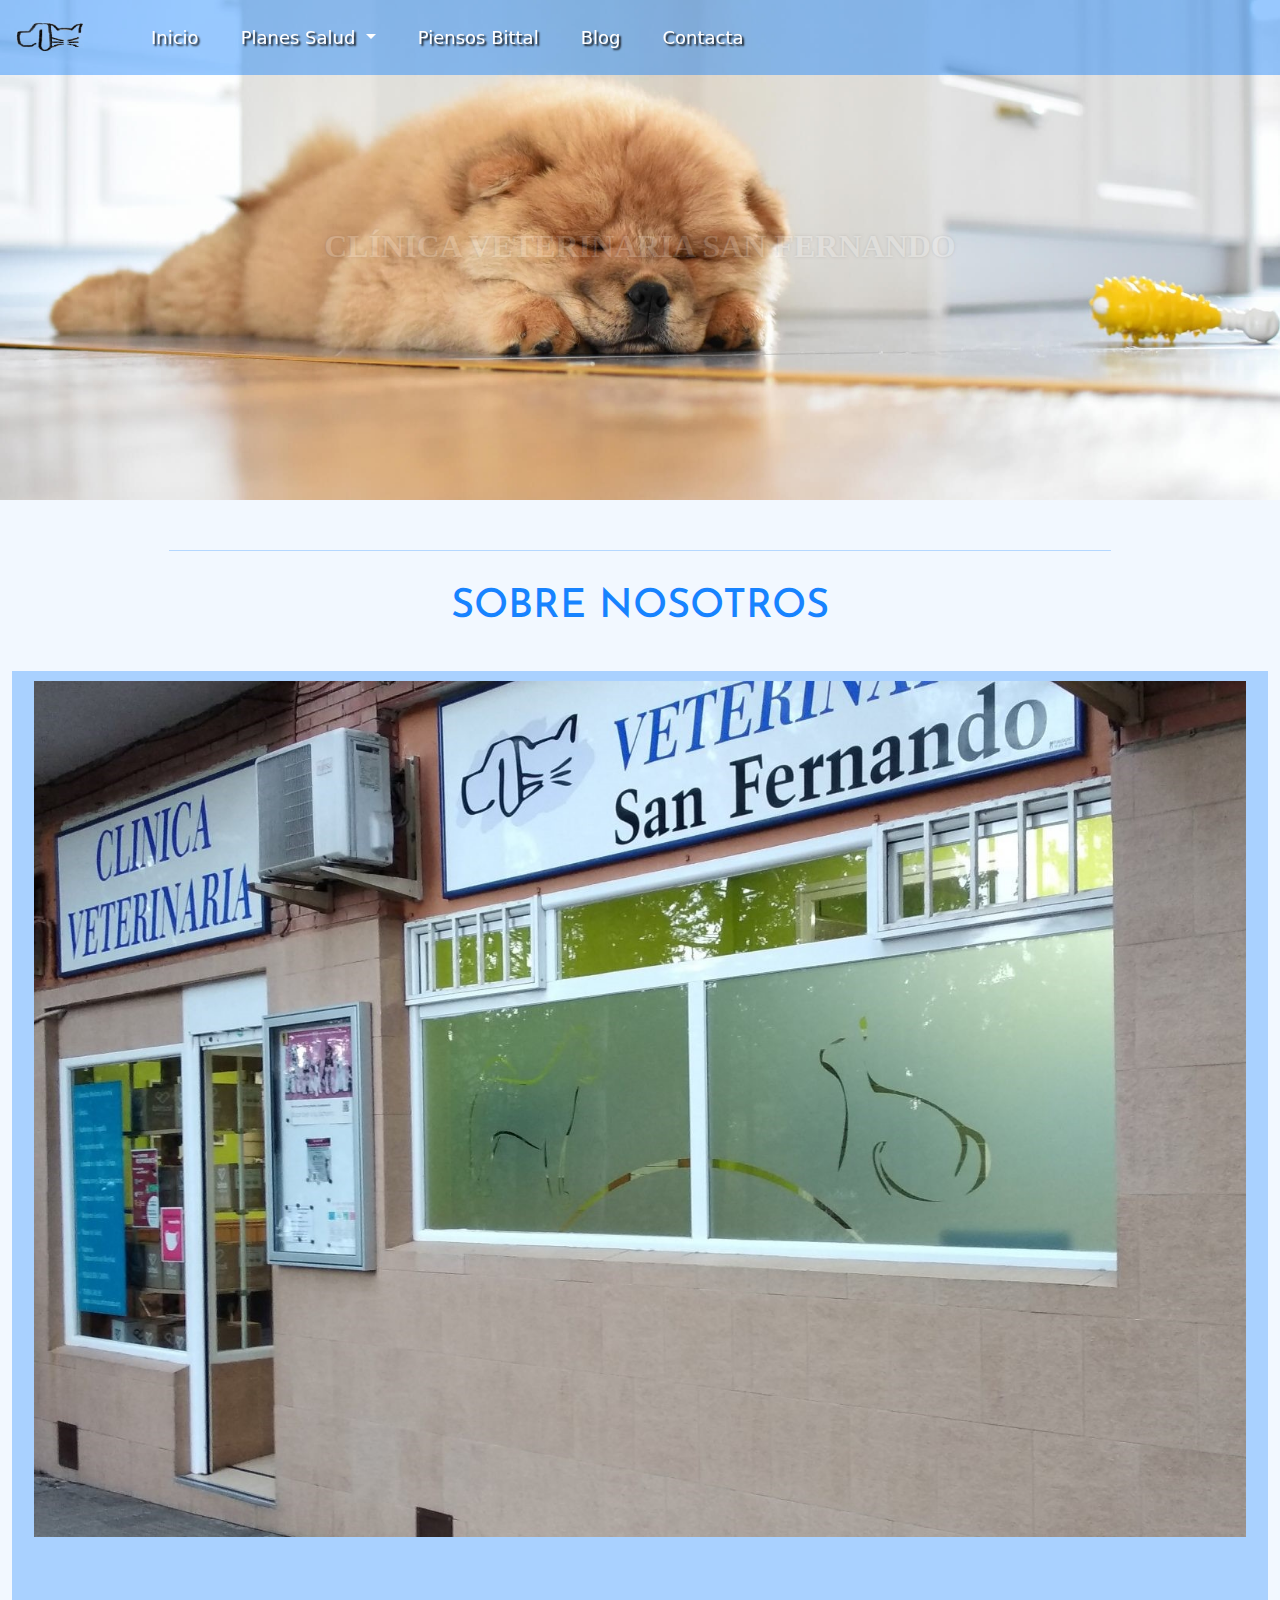
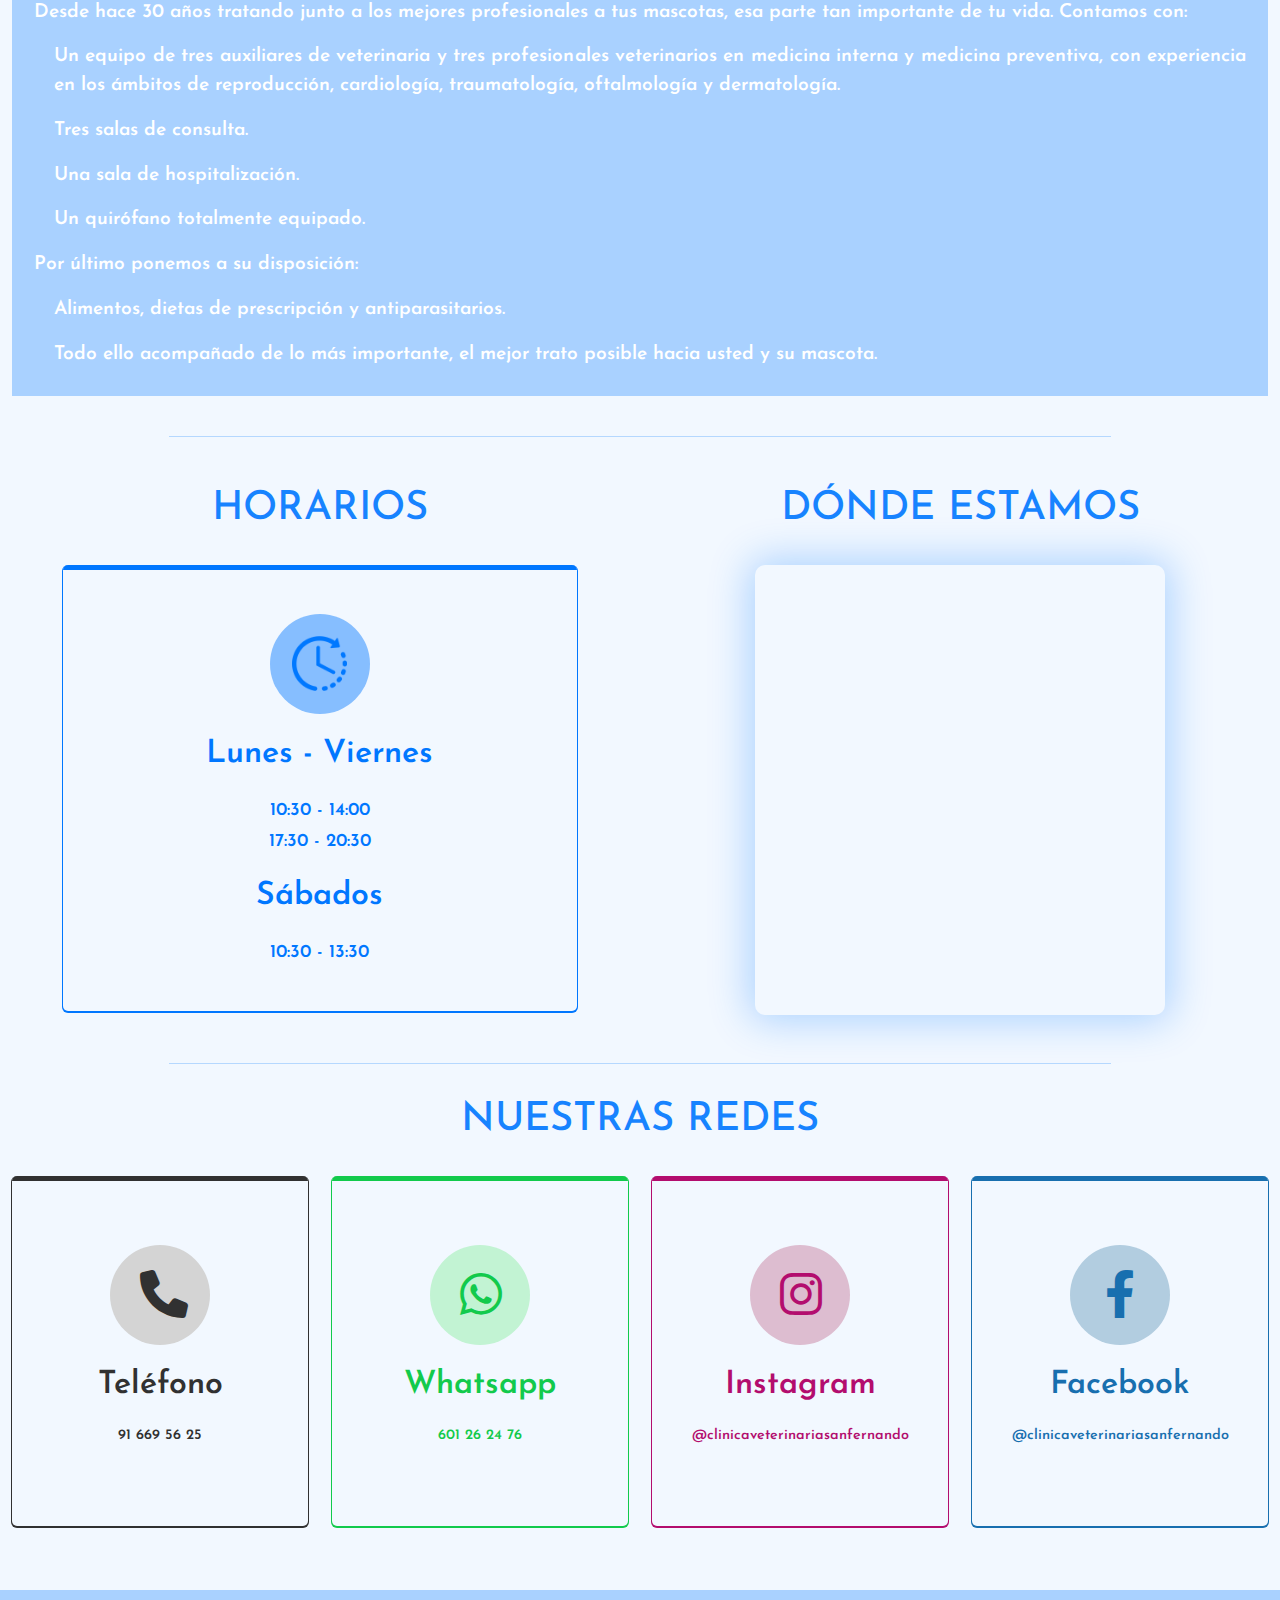
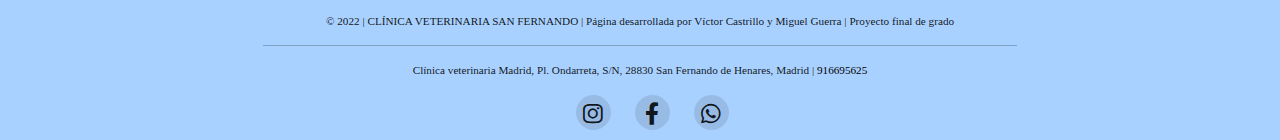
<file: index.html>
<!DOCTYPE html>

<head>
  <html lang="es">
  <meta charset="UTF-8" />
  <meta http-equiv="X-UA-Compatible" content="IE=edge" />
  <meta name="viewport" content="width=device-width, initial-scale=1.0" />
  <title>Clinica San Fernando</title>
  <link rel="icon" href="img/logo.png" />
  <script src="vendor/bootstrap/js/bootstrap.bundle.min.js"></script>
  <link href="vendor/bootstrap/css/bootstrap.min.css" rel="stylesheet" />
  <link href="vendor/font-awesome/css/all.min.css" rel="stylesheet" type="text/css">
  <link href="style/styles.css" rel="stylesheet">
  <script src='https://ajax.googleapis.com/ajax/libs/jquery/3.6.0/jquery.min.js'></script>
  <script type="text/javascript" src="js/functions.js"></script>
</head>

<body class="container-fluid">

  <!-- MENU -->

  <div class="row fixed-top">
    <div class="col-12">
      <nav class="navbar navbar-expand-lg">
        <a href="/"><img src="img/logo.png" class="menu-img"></a>
        <button class="navbar-toggler menu-btt m-3" type="button" data-bs-toggle="collapse"
          data-bs-target="#navbarSupportedContent" aria-controls="navbarSupportedContent" aria-expanded="false"
          aria-label="Toggle navigation">
          <span class="navbar-toggler-icon">
            <i class="fa fa-bars"></i></span>
        </button>

        <div class="collapse navbar-collapse" id="navbarSupportedContent">
          <ul class="navbar-nav mr-auto">
            <li class="nav-item active">
              <a class="nav-link menu-txt p-3" href="/">Inicio</a>
            </li>
            <li class="nav-item dropdown">
              <a class="nav-link dropdown-toggle menu-txt p-3" href="#" id="navbarDropdown" role="button"
                data-bs-toggle="dropdown" aria-expanded="true">
                Planes Salud
              </a>
              <ul class="dropdown-menu" style="background-color: rgba(0, 119, 255, 0.4); margin-top: 7.5px;"
                aria-labelledby="navbarDropdown">
                <li><a class="dropdown-item menu-txt p-3" href="planesSaludPerro">Perros</a></li>
                <li><a class="dropdown-item menu-txt p-3" href="planesSaludGato">Gatos</a></li>
              </ul>
            </li>
            <li class="nav-item active">
              <a class="nav-link menu-txt p-3" href="piensos">Piensos Bittal</a>
            </li>
            <li class=" nav-item active">
              <a class="nav-link menu-txt p-3" href="blog">Blog</a>
            </li>
            <li class=" nav-item active">
              <a class="nav-link menu-txt p-3" href="contacta">Contacta</a>
            </li>
          </ul>
        </div>
      </nav>
    </div>
  </div>

  <div class="row inicio">
    <h1 class="cvs">CLÍNICA VETERINARIA SAN FERNANDO</h1>
  </div>

  <hr>

  <!-- SOBRE NOSOTROS -->

  <div class="titulo col-12 text-center">
    <h1>SOBRE NOSOTROS</h1>
  </div>
  <div class="row txt-inicio">
    <div class="ima">
      <div class="i"><img src="img/Local.jpg" class="citaImg"></div>
    </div>
    <div class="tex">
      <article>
        <blockquote>
          <p>
            Desde hace 30 años tratando junto a los mejores profesionales a tus mascotas, esa parte tan
            importante de tu vida. Contamos con:
          </p>
          <p style="padding-left: 20px;">
            Un equipo de tres auxiliares de veterinaria y tres profesionales veterinarios en medicina
            interna y medicina preventiva, con experiencia en los ámbitos de reproducción, cardiología,
            traumatología, oftalmología y dermatología.
          </p>
          <p style="padding-left: 20px;">
            Tres salas de consulta.
          </p>
          <p style="padding-left: 20px;">
            Una sala de hospitalización.
          </p>
          <p style="padding-left: 20px;">
            Un quirófano totalmente equipado.
          </p>
          <p>
            Por último ponemos a su disposición:
          </p>
          <p style="padding-left: 20px;">
            Alimentos, dietas de prescripción y antiparasitarios.
          </p>
          <p style="padding-left: 20px;">
            Todo ello acompañado de lo más importante, el mejor trato posible hacia usted y su mascota.
          </p>
        </blockquote>
      </article>
    </div>
  </div>

  <hr>

  <div class="row">

    <!-- HORARIOS -->

    <div class="col-lg-6 col-12">
      <div class="titulo col-12 text-center">
        <h1>HORARIOS</h1>
      </div>
      <div class="col-lg-10 col-md-10 offset-lg-1 offset-md-1 col-12 offset-0">
        <div class="horary horario">
          <i>
            <!-- <div class="far fa-clock  iconSocial" aria-hidden="true"> -->

            <div class="iconSocial">
                <img src="/img/time-left.png" class="icSocImg"></img>
            </div>
          </i>
          <p class="socialText">Lunes - Viernes</p>
          <p class="hor"><small>10:30 - 14:00</small></p>
          <p class="hor"><small>17:30 - 20:30</small></p>
          <p class="socialText">Sábados</p>
          <p class="hor"><small>10:30 - 13:30</small></p>
        </div>
      </div>
    </div>

    <!-- DÓNDE ESTAMOS -->

    <div class="col-lg-6 col-12">
      <div class="titulo col-12 text-center">
        <h1>DÓNDE ESTAMOS</h1>
      </div>
      <div class="row col-lg-8 offset-lg-2 mapa">
        <iframe class="w-100 mapShadow"
          src="https://www.google.com/maps/embed?pb=!1m18!1m12!1m3!1d3037.465920982959!2d-3.5329205485128665!3d40.42068087926335!2m3!1f0!2f0!3f0!3m2!1i1024!2i768!4f13.1!3m3!1m2!1s0xd42309cc7fa1521%3A0x213c58b9e4818797!2sCl%C3%ADnica%20Veterinaria%20San%20Fernando!5e0!3m2!1ses!2ses!4v1585694324455!5m2!1ses!2ses"
          frameborder="0" allowfullscreen="" aria-hidden="false" tabindex="0"></iframe>
      </div>
    </div>
  </div>

  <hr>

  <!-- NUESTRAS REDES -->

  <div class="titulo col-12 text-center">
    <h1>NUESTRAS REDES</h1>
  </div>
  <div class="row">
    <div class="col-12 col-lg-3 col-md-6">
      <a href="tel:+916695625" style="text-decoration: none;">
        <div class="redesContainer phone">
          <i>
            <div class="iconSocial  fa fa-phone"></div>
          </i>
          <p class="socialText">Teléfono</p>
          <p class="ph">91 669 56 25</p>
        </div>
      </a>
    </div>
    <div class="col-12 col-lg-3 col-md-6">
      <a href="tel:+601262476" style="text-decoration: none;">
        <div class="redesContainer whatsapp">
          <i class="fab fa-whatsapp iconSocial"></i>
          <p class="socialText">Whatsapp</p>
          <p class="ws">601 26 24 76</p>
        </div>
      </a>
    </div>
    <div class="col-12 col-lg-3 col-md-6">
      <a href="https://www.instagram.com/clinicaveterinariasanfernando/?hl=es" style="text-decoration: none;">
        <div class="redesContainer instagram">
          <i class="fab fa-instagram iconSocial"></i>
          <p class="socialText">Instagram</p>
          <p class="insta">@clinicaveterinariasanfernando</p>
        </div>
      </a>
    </div>
    <div class="col-12 col-lg-3 col-md-6">
      <a href="https://www.facebook.com/clinicaveterinariasanfernando/?epa=SEARCH_BOX" style="text-decoration: none;">
        <div class="redesContainer facebook">
          <i>
            <div class="iconSocial fab fa-facebook-f"></div>
          </i>
          <p class="socialText">Facebook</p>
          <p class="fb">@clinicaveterinariasanfernando</p>
        </div>
      </a>
    </div>
  </div>

  <!-- FOOTER -->

  <div style="width: 100%; float: left;">
    <div class="row contacta">
      <div class="personal col-12 text-center mt-2">
        <ul>
          <li>&copy; 2022 | CLÍNICA VETERINARIA SAN FERNANDO | Página desarrollada por Víctor Castrillo y
            Miguel
            Guerra
            | Proyecto final de grado</li>
        </ul>
        <hr class="hrPers">
        <ul>
          <li>Clínica veterinaria Madrid, Pl. Ondarreta, S/N, 28830 San Fernando de Henares, Madrid | <a
              href="tel:+916695625">916695625</a></li>
        </ul>
      </div>
      <div class="pers">
        <div>
          <ul>
            <li><a href="https://www.instagram.com/clinicaveterinariasanfernando/?hl=es"><i
                  class="fab fa-instagram iconoSocial"></i></a></li>
            <li><a href="https://www.facebook.com/clinicaveterinariasanfernando/?epa=SEARCH_BOX"><i
                  class="iconoSocial fab fa-facebook-f"></i></a></li>
            <li><a href="tel:+601262476"><i class="fab fa-whatsapp iconoSocial"></i></a></li>
          </ul>
        </div>
      </div>
    </div>
  </div>

</body>

</html>
</file>
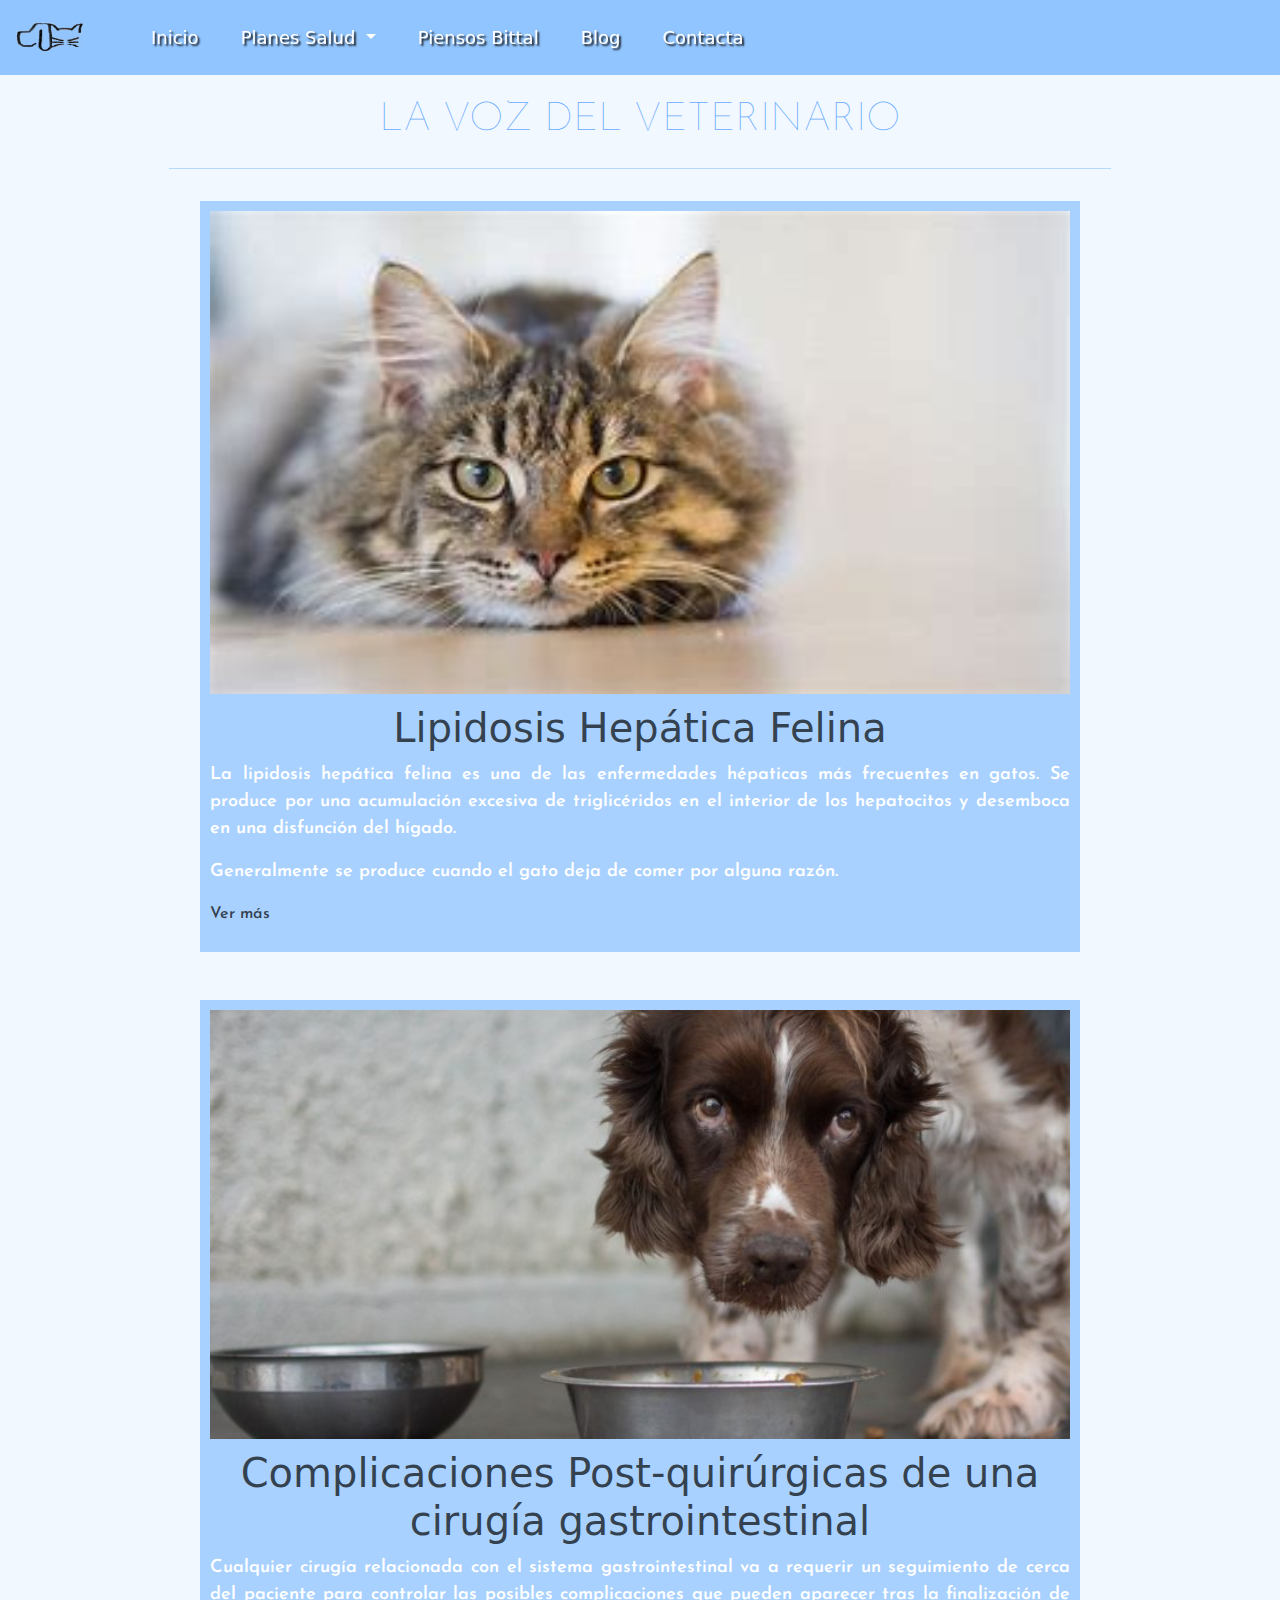
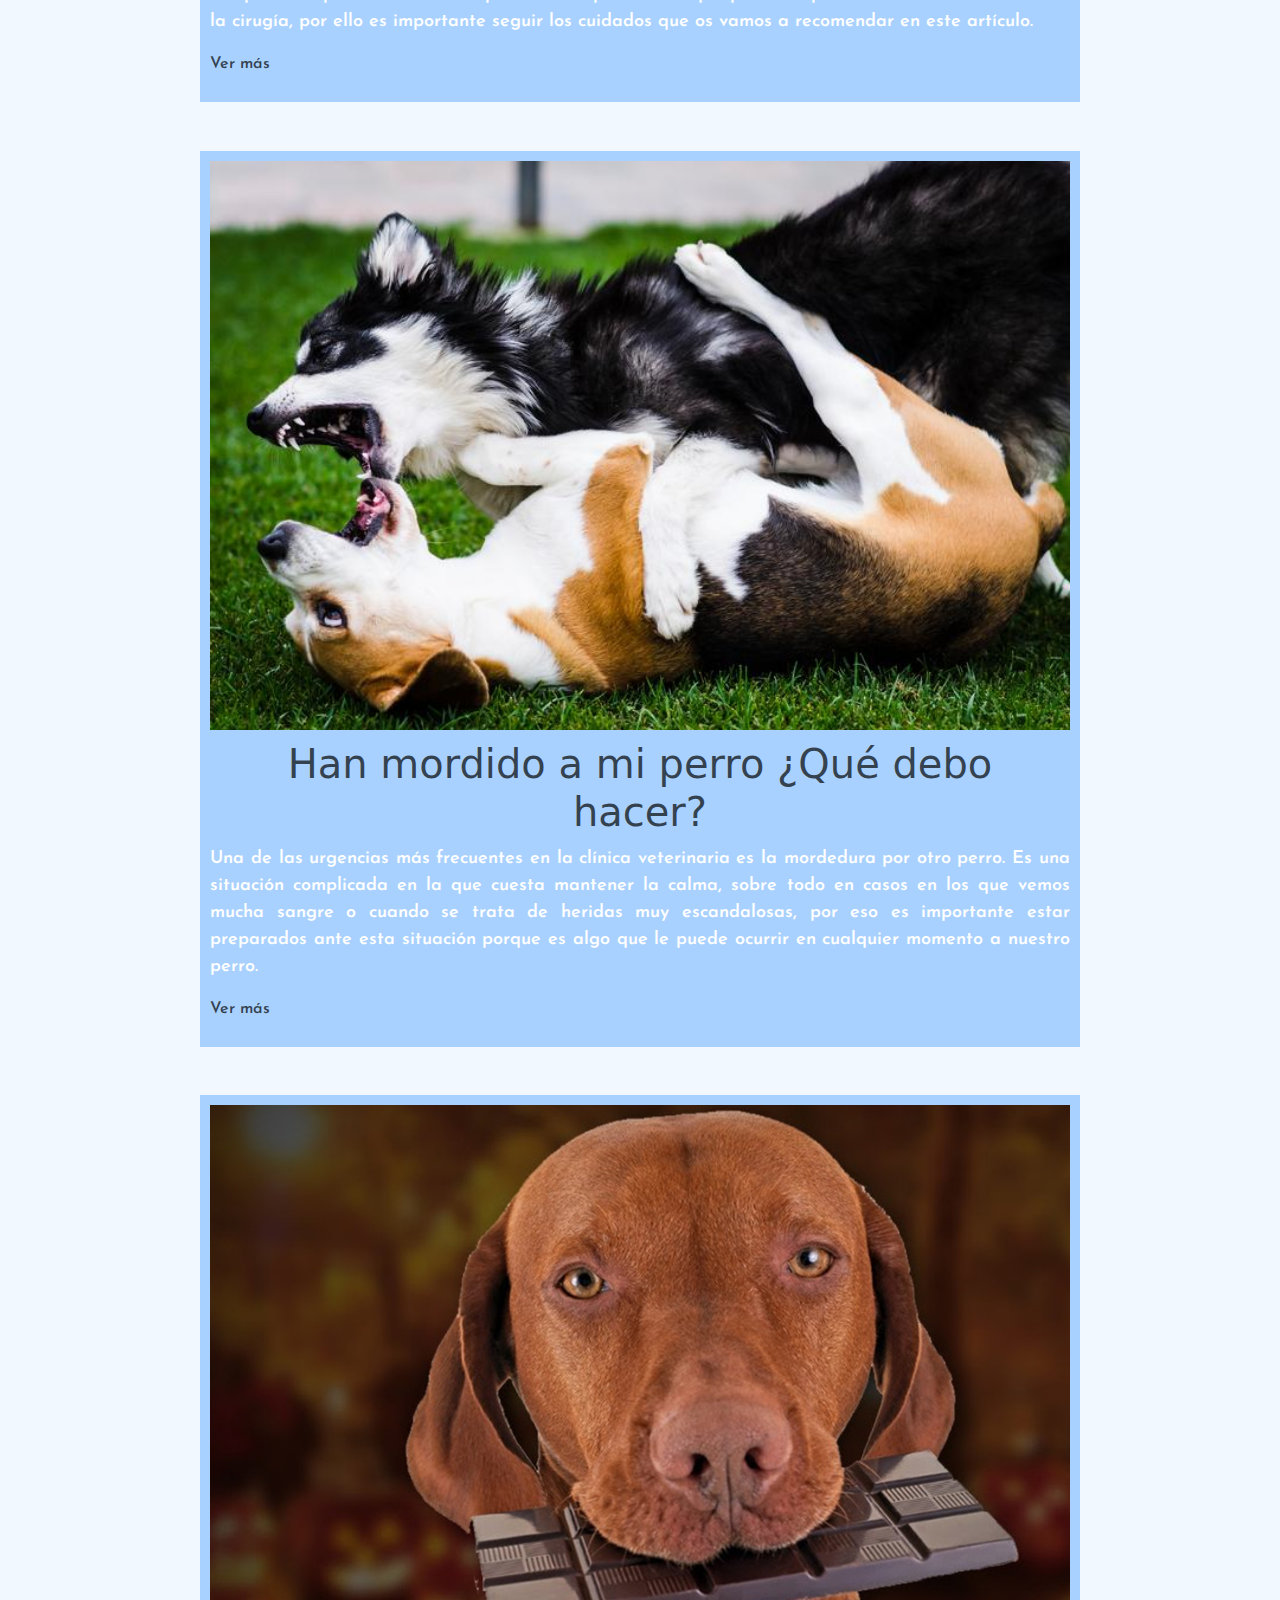
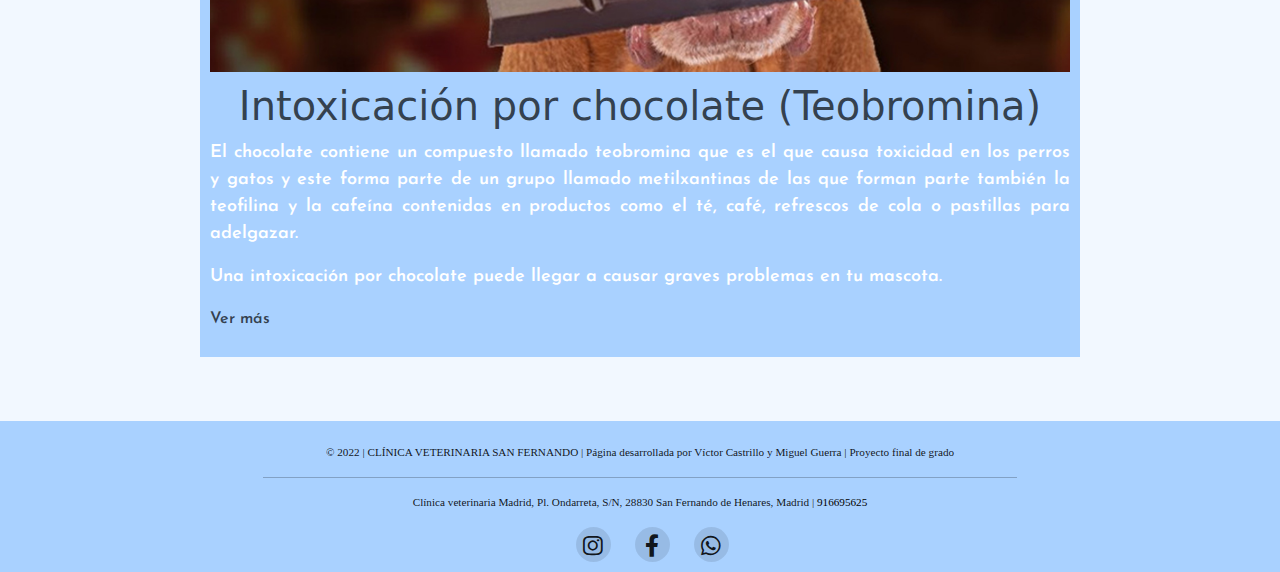
<file: blog.html>
<!DOCTYPE html>

<head>
    <html lang="es">
    <meta charset="UTF-8" />
    <meta http-equiv="X-UA-Compatible" content="IE=edge" />
    <meta name="viewport" content="width=device-width, initial-scale=1.0" />
    <title>Clinica San Fernando</title>
    <link rel="icon" href="img/logo.png" />
    <script src="vendor/bootstrap/js/bootstrap.bundle.min.js"></script>
    <link href="vendor/bootstrap/css/bootstrap.min.css" rel="stylesheet" />
    <link href="vendor/font-awesome/css/all.min.css" rel="stylesheet" type="text/css">
    <link href="style/styles.css" rel="stylesheet">
    <script src='https://ajax.googleapis.com/ajax/libs/jquery/3.6.0/jquery.min.js'></script>
    <script type="text/javascript" src="js/functions.js"></script>
</head>

<body class="container-fluid">

    <!-- MENU -->

    <div class="row fixed-top">
        <div class="col-12">
            <nav class="navbar navbar-expand-lg">
                <a href="/"><img src="img/logo.png" class="menu-img"></a>
                <button class="navbar-toggler menu-btt m-3" type="button" data-bs-toggle="collapse"
                    data-bs-target="#navbarSupportedContent" aria-controls="navbarSupportedContent"
                    aria-expanded="false" aria-label="Toggle navigation">
                    <span class="navbar-toggler-icon">
					
                        <i class="fa fa-bars"></i></span>
                </button>
                <div class="collapse navbar-collapse" id="navbarSupportedContent">
                    <ul class="navbar-nav mr-auto">

                        <li class="nav-item active">
                            <a class="nav-link menu-txt p-3" href="/">Inicio</a>
                        </li>
                        <li class="nav-item dropdown">
                            <a class="nav-link dropdown-toggle menu-txt p-3" href="#" id="navbarDropdown" role="button"
                                data-bs-toggle="dropdown" aria-expanded="true">
                                Planes Salud
                            </a>
                            <ul class="dropdown-menu"
                                style="background-color: rgba(0, 119, 255, 0.4); margin-top: 7.5px;"
                                aria-labelledby="navbarDropdown">
                                <li><a class="dropdown-item menu-txt p-3" href="planesSaludPerro">Perros</a></li>
                                <li><a class="dropdown-item menu-txt p-3" href="planesSaludGato">Gatos</a></li>
                            </ul>
                        </li>
                        <li class="nav-item active">
                            <a class="nav-link menu-txt p-3" href="piensos">Piensos Bittal</a>
                        </li>
                        <li class=" nav-item active">
                            <a class="nav-link menu-txt p-3" href="blog">Blog</a>
                        </li>
                        <li class=" nav-item active">
                            <a class="nav-link menu-txt p-3" href="contacta">Contacta</a>
                        </li>
                    </ul>
                </div>
            </nav>
        </div>
    </div>


    <div class="row">
        <div class="col-12 text-center">
            <h3 class="title">LA VOZ DEL VETERINARIO</h3>
        </div>
    </div>

    <hr>

    <!-- PRIMERA CITA -->

    <div class="citai">
        <div class="i"><img src="img/gato1.jpg" class="citaImg"></div>
        <h1 class="citaTitle text-center">Lipidosis Hepática Felina</h1>
        <p class="citaText">La lipidosis hepática felina es una de las enfermedades hépaticas más frecuentes en
            gatos. Se produce por una acumulación excesiva de triglicéridos en el interior de los hepatocitos y
            desemboca en una disfunción del hígado.</p>
        <p class="citaText">
            Generalmente se produce cuando el gato deja de comer por alguna razón.
        </p>
        <div class="desplegable" id="1">
            <p class="citaText2">Puede ser:</p>
            <ul>
                <li class="citaText">
                    <p>Primaria: no existe una causa subyacente. Se produce solo en un 5% de los casos.</p>
                </li>
                <li class="citaText">
                    <p>Secundaria: ocurre en más de un 80% de los pacientes. En estos casos existe
                        previamente algún
                        trastorno (estrés asociado a cambios de rutina, cambios de dieta…) o enfermedad primaria como
                        causa
                        subyacente de la anorexia (diabetes, pancreatitis, enfermedad inflamatoria intestinal,
                        enfermedad
                        renal, enfermedad cardiaca, hipertiroidismo, obstrucción intestinal crónica, fármacos…)</p>
                </li>
            </ul>
            <p class="citaText2">Síntomas:</p>
            <ul>
                <li class="citaText">
                    <p>Hiporrexia o anorexia (3-7días)</p>
                </li>
                <li class="citaText">
                    <p>Pérdida de peso progresiva (importante sobre todo en animales que anteriormente
                        presentaban sobrepeso)</p>
                </li>
                <li class="citaText">
                    <p>Pérdida de masa muscular</p>
                </li>
                <li class="citaText">
                    <p>Hepatomegalia no dolorosa</p>
                </li>
                <li class="citaText">
                    <p>Depresión, debilidad, postración y ventroflexión del cuello y/o cabeza</p>
                </li>
                <li class="citaText">
                    <p>Ictericia</p>
                </li>
                <li class="citaText">
                    <p>Nauseas, vómitos y diarreas</p>
                </li>
                <li class="citaText">
                    <p>Ascitis secundaria a otras patologías como PIF, pancreatitis y neoplasias.</p>
                </li>
                <li class="citaText">
                    <p>Trastornos de la coagulación en el 50% de los casos.</p>
                </li>
            </ul>
            <p class="citaText">No tienen por qué presentar todos, de hecho, muchas veces los pacientes pueden presentar
                sólo anorexia y pérdida de peso.</p>
        </div>
        <p class="citaLink" id="L1">Ver más</p>
        <p class="citaLink" id="L11">Ver menos</p>
    </div>

    <!-- SEGUNDA CITA -->

    <div class="citad">
        <div class="i"><img src="img/perro1.jpg" class="citaImg"></div>
        <h1 class="citaTitle text-center">Complicaciones Post-quirúrgicas de una cirugía gastrointestinal</h1>
        <p class="citaText">Cualquier cirugía relacionada con el sistema gastrointestinal va a requerir un seguimiento
            de cerca del paciente para controlar las posibles complicaciones que pueden aparecer tras la finalización de
            la cirugía, por ello es importante seguir los cuidados que os vamos a recomendar en este artículo.</p>
        <div class="desplegable" id="2">
            <p class="citaText2">Complicaciones leves-moderadas:</p>
            <ul>
                <li class="citaText"><p>Hipotermia: Tras la cirugía es una de las complicaciones más frecuentes. Es
                    importante mantener al paciente monitorizado y recuperar la temperatura fisiológica y así disminuir
                    el riesgo de posibles infecciones quirúrgicas.</p>
                </li>
                <li class="citaText"><p>Fiebre: En las primeras 12 horas, las elevaciones de la temperatura que ocurren
                    transitoriamente tras la cirugía están relacionadas con la reabsorción de materias extrañas (sutura,
                    sangre), anormalidades metabólicas o endocrinas, una prolongada hipotensión sin tratamiento y es por
                    ello que es importante mantener al paciente hospitalizado.</p></li>
            </ul>
            <p class="citaText">Todo aumento de la temperatura que dure más de 2 días debe considerarse importante y se
                debe investigar su causa realizando las pruebas complementarías pertinentes.</p>
            <p class="citaText2">Complicaciones moderadas:</p>
            <ul>
                <li class="citaText"><p>Hipotensión: Entendemos por hipotensión una baja de la tensión arterial. Se produce
                    cuando los latidos del corazón, encargados de bombear la sangre al resto del cuerpo, tienen un ritmo
                    más lento de lo habitual, lo que implica que el corazón, el cerebro y otros órganos no reciben
                    suficiente sangre. Es una condición sumamente importante que se debe monitorizar en la
                    hospitalización y poder tratarla.</p></li>
                <li class="citaText"><p>Infección de la herida quirúrgica: La infección de la herida quirúrgica se hace
                    evidente entre el 5° y 10° día tras la intervención y se localiza en la piel y el tejido subcutáneo,
                    pero generalmente su proceso se inicia durante los primeros días si ocurre uno o más de los
                    siguientes incidentes: </p><br>
                    <p>Si la reacción inflamatoria local es excesiva.</p>
                    <br>
                    <p>Si la herida quirúrgica se contamina con un germen.</p>
                    <br>
                    <p>Si se asocian a infecciones cavitarias con o sin fístulas o dehiscencias.</p>
                    <br>
                    <p class="citaText">Por ello toma siempre precauciones, evita que tu perro muerda o lama o se rasque
                        sus suturas, asegúrate de que la herida y las suturas estén limpias, mantén la herida y las
                        suturas secas, revisa las suturas todos los días, evita cualquier exceso de actividad y mantén a
                        tu perro alejado de otros perros.</p>
                </li>
                <li class="citaText"><p>Íleo paralítico: Se define como la interrupción aguda del tránsito intestinal.
                    Después de la cirugía, se produce un estado transitorio de obstrucción intestinal por fallo en la
                    actividad propulsiva normal del tubo digestivo. En la mayoría de los casos suele resolverse
                    espontáneamente en pocos días, pero en algunas circunstancias puede prolongarse provocando un cuadro
                    clínico peligroso que compromete a veces la vida del paciente.

                    Se relaciona con la manipulación visceral propia de la cirugía y posteriormente por la infiltración
                    de células inflamatorias, que conduce a la inhibición de la motilidad.

                    Los signos clínicos más comunes de obstrucción son: vómitos persistentes, distensión abdominal,
                    ausencia de expulsión de gases y/o defecación.</p></li>
            </ul>
            <p class="citaText2">Complicaciones severas:</p>
            <ul>
                <li class="citaText"><p>Dehiscencia de los puntos de sutura: Es una complicación en el que la herida
                    quirúrgica se separa o se abre repentinamente. Conlleva a la filtración de contenido intestinal a la
                    cavidad abdominal y en consecuencia una peritonitis séptica.

                    La tasa de mortalidad asociada a este suceso, abarca del 30 al 50% aproximadamente, y aumenta en las
                    cirugías más caudales, por la mayor carga bacteriana que soporta de forma natural el intestino.</p></li>
                <li class="citaText"><p>Peritonitis: El peritoneo es el tejido que recubre la parte interna del abdomen y
                    sirve así de punto de apoyo para la mayoría de los órganos abdominales, que no son precisamente poco
                    importantes. Cuando hablamos de peritonitis nos estamos refiriendo a una inflamación de esta
                    membrana debido a la presencia de una fuga del sistema gastrointestinal en este caso.

                    Los indicios de que el paciente cursa con peritonitis son inespecíficos como fiebre, apatía, vómitos
                    y dolor abdominal.</p></li>
                <li class="citaText"><p>Abscesos intraperitoneales: Son resultado de una contaminación local del peritoneo
                    o de una infección peritoneal generalizada que ha logrado localizarse. La causa de esta infección
                    procede de un proceso inflamatorio previamente instalado en otro sitio del abdomen o de la
                    contaminación peritoneal por una fuga de la sutura.</p></li>
                <li class="citaText"><p>Hemorragia postoperatoria: Las hemorragias tras una cirugía abdominal suceden a
                    consecuencia de un defecto de los mecanismos fisiológicos del organismo sobre los vasos o por el
                    fallo de una ligadura. Existe otro tipo de hemorragia en el que el sangrado procede de pequeños
                    vasos superficiales o de la musculatura, o provocada por un trastorno de la coagulación.

                    Las pérdidas de sangre las identificaremos por la aparición de palidez de mucosas, un ritmo cardiaco
                    acelerado, pulso débil, alteraciones en la respiración y, en casos extremos se produce un shock
                    hipovolémico.</p></li>
                <li class="citaText"><p>Pancreatitis: Nos referimos a pancreatitis cuando se produce una inflamación del
                    páncreas. Cuando sucede tras una cirugía abdominal es por la manipulación de los órganos próximos,
                    ya que el páncreas se encuentra muy próximo al duodeno, y por extensión de la inflamación y el daño
                    que se ha producido en la zona.</p></li>
            </ul>
            <p class="citaText">Los signos que nos encontraremos serán anorexia, vómitos, fiebre, dolor abdominal
                marcado y heces pastosas, amarillentas, grasas e incluso a veces sanguinolentas.</p>
        </div>
        <p class="citaLink" id="L2">Ver más</p>
        <p class="citaLink" id="L22">Ver menos</p>
    </div>

    <div class="separador"></div>

    <!-- TERCERA CITA -->

    <div class="citai">
        <div class="i"><img src="img/perro2.jpg" class="citaImg"></div>
        <h1 class="citaTitle text-center">Han mordido a mi perro ¿Qué debo hacer?</h1>
        <p class="citaText">Una de las urgencias más frecuentes en la clínica veterinaria es la mordedura por otro
            perro. Es una situación complicada en la que cuesta mantener la calma, sobre todo en casos en los que vemos
            mucha sangre o cuando se trata de heridas muy escandalosas, por eso es importante estar preparados ante esta
            situación porque es algo que le puede ocurrir en cualquier momento a nuestro perro.</p>
        <div class="desplegable" id="3">
            <p class="citaText2">Cómo actuar:</p>
            <p class="citaText">Lo primero que hay que hacer es tratar de calmar la situación y si es posible, separar a
                los perros, con cuidado de no ser nosotros mismos mordidos y de que al tirar, no compliquemos la
                situación provocando un desgarro de la herida.</p>
            <p class="citaText">Una vez separados, es importante realizar una serie de preguntas y tratar de conocer el
                estado sanitario del otro perro: principalmente si está vacunado de la rabia, ya que esta es una
                enfermedad zoonótica y de declaración obligatoria por lo que debemos estar seguros de que el otro animal
                está libre de dicha enfermedad. Si no podemos saberlo, al menos fijarnos en el aspecto físico del perro.
                Es en este momento cuando debemos aprovechar y preguntar al otro propietario sobre una serie de datos:
                seguro del perro y certificado PPP en caso de que este sea de una raza potencialmente peligrosa; así
                como tomar los datos del propietario para que después sea este quien se haga cargo de los gastos
                económicos derivados de la visita al veterinario.</p>
            <p class="citaText2">Tratamiento médico:</p>
            <p class="citaText">Debido a la gran cantidad de bacterias que habitan en la cavidad oral de los perros, el
                tratamiento médico consiste principalmente en antibioterapia de amplio espectro, aunque en función de la
                gravedad se podrán usar varios antibióticos combinados para garantizar que se cubran tanto las bacterias
                aerobias como anaerobias. La antibioterapia generalmente suele combinarse con antiinflamatorios para
                reducir la inflamación y el dolor asociados a la mordedura.</p>
            <p class="citaText">El veterinario será el encargado de pautar cómo realizar las curas en casa así como de
                organizar las siguientes visitas para valorar la evolución de las heridas y la posterior retirada de los
                puntos, grapas o drenaje.</p>
        </div>
        <p class="citaLink" id="L3">Ver más</p>
        <p class="citaLink" id="L33">Ver menos</p>
    </div>

    <!-- CUARTA CITA -->

    <div class="citad">
        <div class="i"><img src="img/perro3.jpg" class="citaImg"></div>
        <h1 class="citaTitle text-center">Intoxicación por chocolate (Teobromina)</h1>
        <p class="citaText">El chocolate contiene un compuesto llamado teobromina que es el que causa toxicidad en los
            perros y gatos y este forma parte de un grupo llamado metilxantinas de las que forman parte también la
            teofilina y la cafeína contenidas en productos como el té, café, refrescos de cola o pastillas para
            adelgazar.</p>
        <p class="citaText">
            Una intoxicación por chocolate puede llegar a causar graves problemas en tu mascota.
        </p>
        <div class="desplegable" id="4">
            <p class="citaText2">Forma de actuación de las metilxantinas:</p>
            <ul>
                <li class="citaText"><p>Actúan como antagonistas de los receptores de adenosina, lo que quiere decir que la
                    adenosina no se une a sus receptores que se encuentran en casi todos los tejidos del cuerpo y no
                    realiza su función como la regulación de la secreción de neurotransmisores, y no se generan
                    respuestas fisiopatológicas como vasodilatación, dolor o inflamación.</p>
                </li>
                <li class="citaText"><p>Inhiben la fosfodiesterasa que es una enzima que se encarga de inactivar proteínas,
                    en concreto el AMP cíclico, por lo que este se acumula dentro de las células musculares lo que hace
                    que aumente la capacidad de contracción de estas.</p></li>
                <li class="citaText"><p>No permite que el calcio intracelular del músculo estriado se metabolice y por
                    tanto se elimine, lo que provoca una contracción muscular continua.</p></li>
                <li class="citaText"><p>Relaja la musculatura lisa que son las que forman los vasos y los órganos.</p></li>
                <li class="citaText"><p>Estimula el sistema nervioso central.</p></li>
                <li class="citaText"><p>Aumentan la concentración de catecolaminas en sangre como la adrenalina,
                    noradrenalina y dopamina.</p></li>
                <li class="citaText"><p>Aumenta la diuresis o producción de orina.</p></li>
                <li class="citaText"><p>Aumenta la secreción de ácido gástrico lo que provoca la irritación de la mucosa de
                    este.</p></li>
            </ul>
            <p class="citaText">La dosis tóxica de teobromina en perros es de 100-200 mg por kg de peso en el perro y en
                el gato 80-150 mg por kg.</p>
            <p class="citaText2">Tratamiento:</p>
            <ul>
                <li class="citaText"><p>Estabilizar administrando oxigeno en el caso de ser necesario y establecer una vía
                    intravenosa para administrar fluidos.</p></li>
                <li class="citaText"><p>Descontaminación gastrointestinal que consiste en el vaciado del estómago y
                    seguidamente administrar fármacos para eliminar el tóxico como puede ser inducir el vómito o lavado
                    gástrico. Después de esto podemos administrar carbón activado para potenciar la eliminación del
                    tóxico.</p></li>
                <li class="citaText"><p>Controlar las crisis convulsivas administrando fármacos como el diazepam para
                    controlar las crisis en el momento en el que ocurren.</p></li>
                <li class="citaText"><p>Controlar arritmias con electrocardiograma.</p></li>
                <li class="citaText"><p>Tratamiento de soporte con fluidoterapia, antieméticos, protectores gástricos,
                    analgésicos en función del grado de dolor.</p></li>
            </ul>
        </div>
        <p class="citaLink" id="L4">Ver más</p>
        <p class="citaLink" id="L44">Ver menos</p>
    </div>

    <!-- FOOTER -->

    <div style="width: 100%; float: left;">
        <div class="row contacta">
            <div class="personal col-12 text-center mt-2">
                <ul>
                    <li>&copy; 2022 | CLÍNICA VETERINARIA SAN FERNANDO | Página desarrollada por Víctor Castrillo y
                        Miguel
                        Guerra
                        | Proyecto final de grado</li>
                </ul>
                <hr class="hrPers">
                <ul>
                    <li>Clínica veterinaria Madrid, Pl. Ondarreta, S/N, 28830 San Fernando de Henares, Madrid | <a
                            href="tel:+916695625">916695625</a></li>
                </ul>
            </div>
            <div class="pers">
                <div>
                    <ul>
                        <li><a href="https://www.instagram.com/clinicaveterinariasanfernando/?hl=es"><i
                                    class="fab fa-instagram iconoSocial"></i></a></li>
                        <li><a href="https://www.facebook.com/clinicaveterinariasanfernando/?epa=SEARCH_BOX"><i
                                    class="iconoSocial fab fa-facebook-f"></i></a></li>
                        <li><a href="tel:+601262476"><i class="fab fa-whatsapp iconoSocial"></i></a></li>
                    </ul>
                </div>
            </div>
        </div>
    </div>

</body>

</html>
</file>
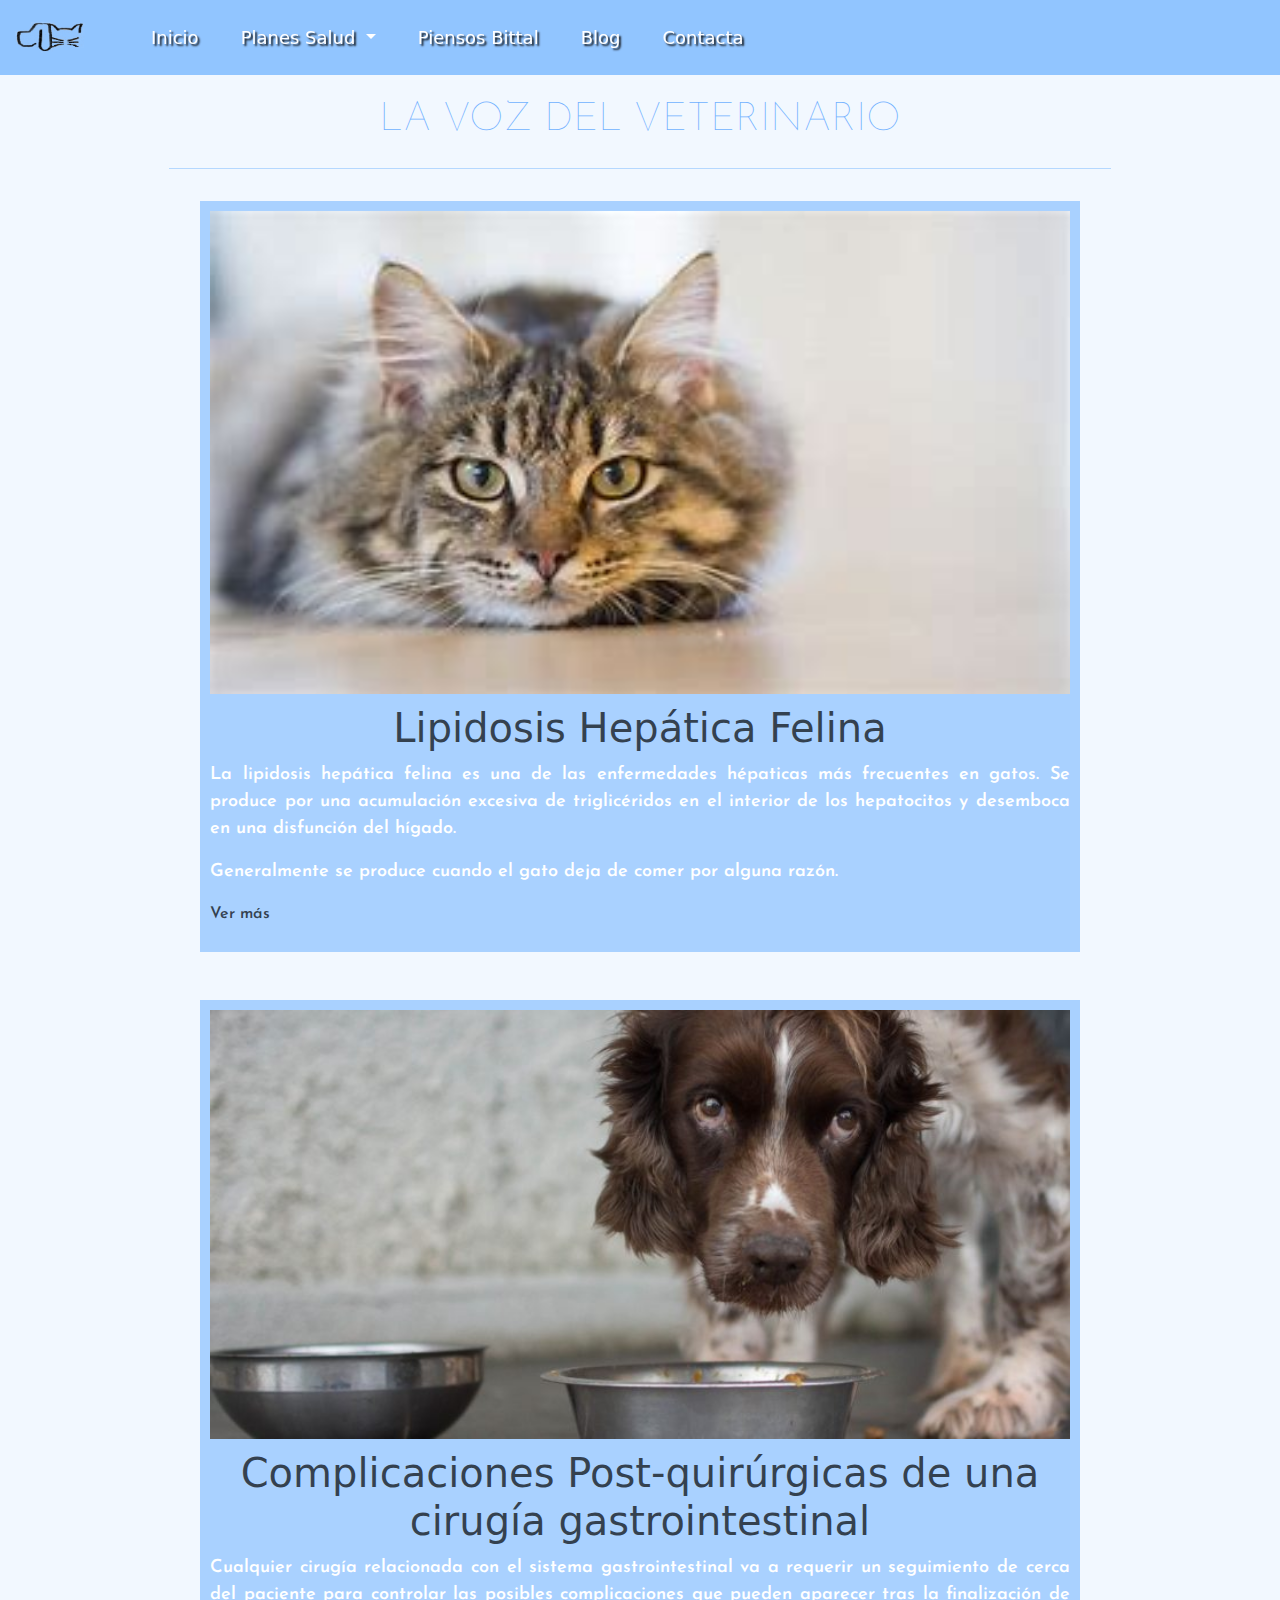
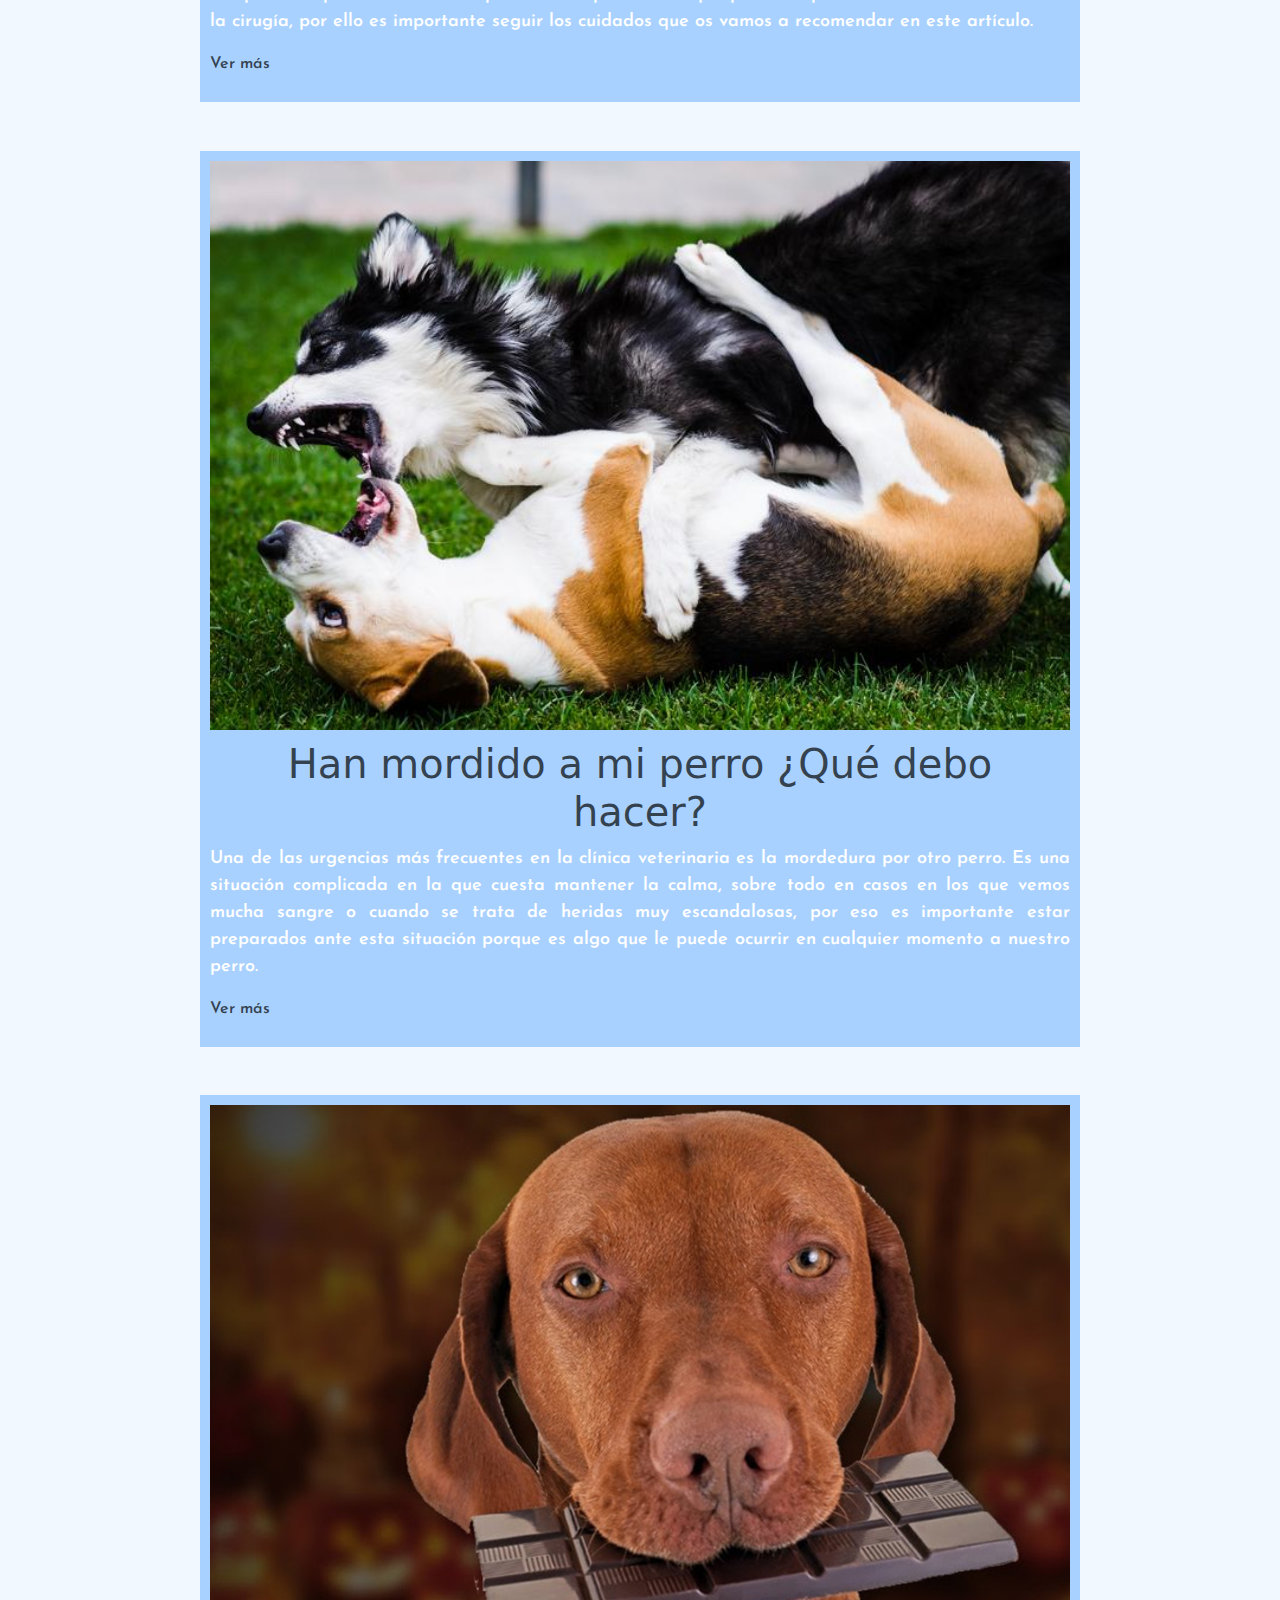
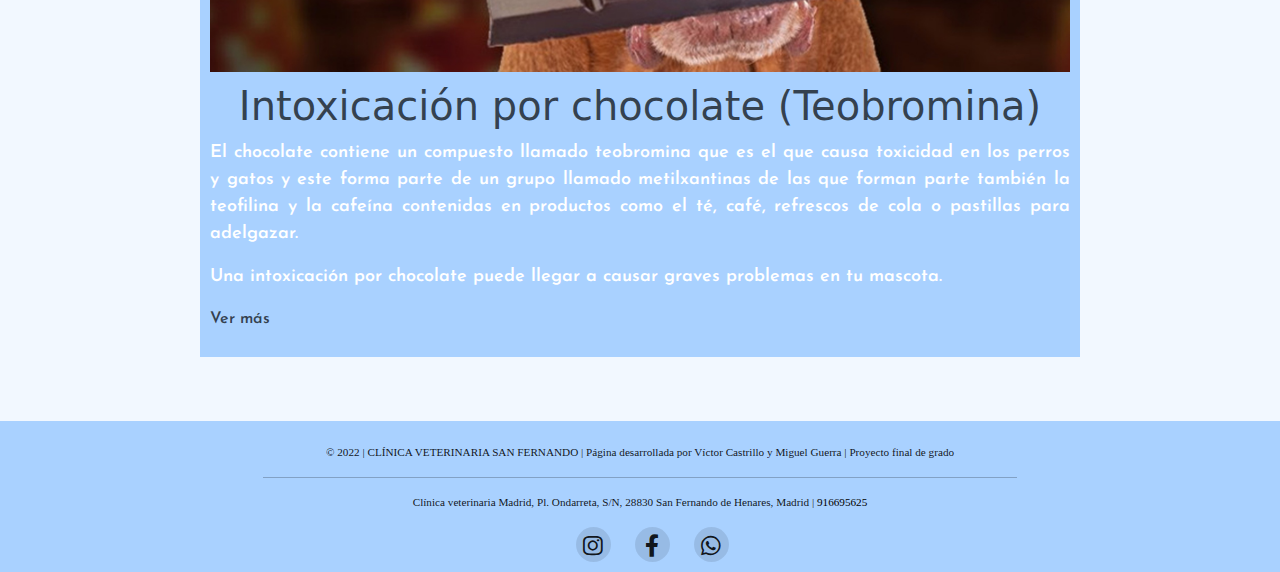
<file: blogs.html>
<!DOCTYPE html>

<head>
    <html lang="es">
    <meta charset="UTF-8" />
    <meta http-equiv="X-UA-Compatible" content="IE=edge" />
    <meta name="viewport" content="width=device-width, initial-scale=1.0" />
    <title>Clinica San Fernando</title>
    <link rel="icon" href="img/logo.png" />
    <script src="vendor/bootstrap/js/bootstrap.bundle.min.js"></script>
    <link href="vendor/bootstrap/css/bootstrap.min.css" rel="stylesheet" />
    <link href="vendor/font-awesome/css/all.min.css" rel="stylesheet" type="text/css">
    <link href="style/styles.css" rel="stylesheet">
    <script src='https://ajax.googleapis.com/ajax/libs/jquery/3.6.0/jquery.min.js'></script>
    <script type="text/javascript" src="js/functions.js"></script>
</head>

<body class="container-fluid">

    <!-- MENU -->

    <div class="row fixed-top">
        <div class="col-12">
            <nav class="navbar navbar-expand-lg">
                <a href="/"><img src="img/logo.png" class="menu-img"></a>
                <button class="navbar-toggler menu-btt m-3" type="button" data-bs-toggle="collapse"
                    data-bs-target="#navbarSupportedContent" aria-controls="navbarSupportedContent"
                    aria-expanded="false" aria-label="Toggle navigation">
                    <span class="navbar-toggler-icon">
                        <i class="fa fa-bars"></i></span>
                </button>
                <div class="collapse navbar-collapse" id="navbarSupportedContent">
                    <ul class="navbar-nav mr-auto">

                        <li class="nav-item active">
                            <a class="nav-link menu-txt p-3" href="/">Inicio</a>
                        </li>
                        <li class="nav-item dropdown">
                            <a class="nav-link dropdown-toggle menu-txt p-3" href="#" id="navbarDropdown" role="button"
                                data-bs-toggle="dropdown" aria-expanded="true">
                                Planes Salud
                            </a>
                            <ul class="dropdown-menu"
                                style="background-color: rgba(0, 119, 255, 0.4); margin-top: 7.5px;"
                                aria-labelledby="navbarDropdown">
                                <li><a class="dropdown-item menu-txt p-3" href="planesSaludPerro">Perros</a></li>
                                <li><a class="dropdown-item menu-txt p-3" href="planesSaludGato">Gatos</a></li>
                            </ul>
                        </li>
                        <li class="nav-item active">
                            <a class="nav-link menu-txt p-3" href="piensos">Piensos Bittal</a>
                        </li>
                        <li class=" nav-item active">
                            <a class="nav-link menu-txt p-3" href="blogs">Blog</a>
                        </li>
                        <li class=" nav-item active">
                            <a class="nav-link menu-txt p-3" href="formulario">Contacta</a>
                        </li>
                    </ul>
                </div>
            </nav>
        </div>
    </div>


    <div class="row">
        <div class="col-12 text-center">
            <h3 class="title">LA VOZ DEL VETERINARIO</h3>
        </div>
    </div>

    <hr>

    <!-- PRIMERA CITA -->

    <div class="citai">
        <div class="i"><img src="img/gato1.jpg" class="citaImg"></div>
        <h1 class="citaTitle text-center">Lipidosis Hepática Felina</h1>
        <p class="citaText">La lipidosis hepática felina es una de las enfermedades hépaticas más frecuentes en
            gatos. Se produce por una acumulación excesiva de triglicéridos en el interior de los hepatocitos y
            desemboca en una disfunción del hígado.</p>
        <p class="citaText">
            Generalmente se produce cuando el gato deja de comer por alguna razón.
        </p>
        <div class="desplegable" id="1">
            <p class="citaText2">Puede ser:</p>
            <ul>
                <li class="citaText">Primaria: no existe una causa subyacente. Se produce solo en un 5% de los casos.
                </li>
                <li class="citaText">Secundaria: ocurre en más de un 80% de los pacientes. En estos casos existe
                    previamente algún
                    trastorno (estrés asociado a cambios de rutina, cambios de dieta…) o enfermedad primaria como causa
                    subyacente de la anorexia (diabetes, pancreatitis, enfermedad inflamatoria intestinal, enfermedad
                    renal, enfermedad cardiaca, hipertiroidismo, obstrucción intestinal crónica, fármacos…)</li>
            </ul>
            <p class="citaText2">Síntomas:</p>
            <ul>
                <li class="citaText">Hiporrexia o anorexia (3-7días)</li>
                <li class="citaText">Pérdida de peso progresiva (importante sobre todo en animales que anteriormente
                    presentaban sobrepeso)</li>
                <li class="citaText">Pérdida de masa muscular</li>
                <li class="citaText">Hepatomegalia no dolorosa</li>
                <li class="citaText">Depresión, debilidad, postración y ventroflexión del cuello y/o cabeza</li>
                <li class="citaText">Ictericia</li>
                <li class="citaText">Nauseas, vómitos y diarreas</li>
                <li class="citaText">Ascitis secundaria a otras patologías como PIF, pancreatitis y neoplasias.</li>
                <li class="citaText">Trastornos de la coagulación en el 50% de los casos.</li>
            </ul>
            <p class="citaText">No tienen por qué presentar todos, de hecho, muchas veces los pacientes pueden presentar
                sólo anorexia y pérdida de peso.</p>
        </div>
        <p class="citaLink" id="L1">Ver más</p>
        <p class="citaLink" id="L11">Ver menos</p>
    </div>

    <!-- SEGUNDA CITA -->

    <div class="citad">
        <div class="i"><img src="img/perro1.jpg" class="citaImg"></div>
        <h1 class="citaTitle text-center">Complicaciones Post-quirúrgicas de una cirugía gastrointestinal</h1>
        <p class="citaText">Cualquier cirugía relacionada con el sistema gastrointestinal va a requerir un seguimiento
            de cerca del paciente para controlar las posibles complicaciones que pueden aparecer tras la finalización de
            la cirugía, por ello es importante seguir los cuidados que os vamos a recomendar en este artículo.</p>
        <div class="desplegable" id="2">
            <p class="citaText2">Complicaciones leves-moderadas:</p>
            <ul>
                <li class="citaText">Hipotermia: Tras la cirugía es una de las complicaciones más frecuentes. Es
                    importante mantener al paciente monitorizado y recuperar la temperatura fisiológica y así disminuir
                    el riesgo de posibles infecciones quirúrgicas.
                </li>
                <li class="citaText">Fiebre: En las primeras 12 horas, las elevaciones de la temperatura que ocurren
                    transitoriamente tras la cirugía están relacionadas con la reabsorción de materias extrañas (sutura,
                    sangre), anormalidades metabólicas o endocrinas, una prolongada hipotensión sin tratamiento y es por
                    ello que es importante mantener al paciente hospitalizado.</li>
            </ul>
            <p class="citaText">Todo aumento de la temperatura que dure más de 2 días debe considerarse importante y se
                debe investigar su causa realizando las pruebas complementarías pertinentes.</p>
            <p class="citaText2">Complicaciones moderadas:</p>
            <ul>
                <li class="citaText">Hipotensión: Entendemos por hipotensión una baja de la tensión arterial. Se produce
                    cuando los latidos del corazón, encargados de bombear la sangre al resto del cuerpo, tienen un ritmo
                    más lento de lo habitual, lo que implica que el corazón, el cerebro y otros órganos no reciben
                    suficiente sangre. Es una condición sumamente importante que se debe monitorizar en la
                    hospitalización y poder tratarla.</li>
                <li class="citaText">Infección de la herida quirúrgica: La infección de la herida quirúrgica se hace
                    evidente entre el 5° y 10° día tras la intervención y se localiza en la piel y el tejido subcutáneo,
                    pero generalmente su proceso se inicia durante los primeros días si ocurre uno o más de los
                    siguientes incidentes: <br>
                    Si la reacción inflamatoria local es excesiva.
                    <br>
                    Si la herida quirúrgica se contamina con un germen.
                    <br>
                    Si se asocian a infecciones cavitarias con o sin fístulas o dehiscencias.
                    <br>
                    <p class="citaText">Por ello toma siempre precauciones, evita que tu perro muerda o lama o se rasque
                        sus suturas, asegúrate de que la herida y las suturas estén limpias, mantén la herida y las
                        suturas secas, revisa las suturas todos los días, evita cualquier exceso de actividad y mantén a
                        tu perro alejado de otros perros.</p>
                </li>
                <li class="citaText">Íleo paralítico: Se define como la interrupción aguda del tránsito intestinal.
                    Después de la cirugía, se produce un estado transitorio de obstrucción intestinal por fallo en la
                    actividad propulsiva normal del tubo digestivo. En la mayoría de los casos suele resolverse
                    espontáneamente en pocos días, pero en algunas circunstancias puede prolongarse provocando un cuadro
                    clínico peligroso que compromete a veces la vida del paciente.

                    Se relaciona con la manipulación visceral propia de la cirugía y posteriormente por la infiltración
                    de células inflamatorias, que conduce a la inhibición de la motilidad.

                    Los signos clínicos más comunes de obstrucción son: vómitos persistentes, distensión abdominal,
                    ausencia de expulsión de gases y/o defecación.</li>
            </ul>
            <p class="citaText2">Complicaciones severas:</p>
            <ul>
                <li class="citaText">Dehiscencia de los puntos de sutura: Es una complicación en el que la herida
                    quirúrgica se separa o se abre repentinamente. Conlleva a la filtración de contenido intestinal a la
                    cavidad abdominal y en consecuencia una peritonitis séptica.

                    La tasa de mortalidad asociada a este suceso, abarca del 30 al 50% aproximadamente, y aumenta en las
                    cirugías más caudales, por la mayor carga bacteriana que soporta de forma natural el intestino.</li>
                <li class="citaText">Peritonitis: El peritoneo es el tejido que recubre la parte interna del abdomen y
                    sirve así de punto de apoyo para la mayoría de los órganos abdominales, que no son precisamente poco
                    importantes. Cuando hablamos de peritonitis nos estamos refiriendo a una inflamación de esta
                    membrana debido a la presencia de una fuga del sistema gastrointestinal en este caso.

                    Los indicios de que el paciente cursa con peritonitis son inespecíficos como fiebre, apatía, vómitos
                    y dolor abdominal.</li>
                <li class="citaText">Abscesos intraperitoneales: Son resultado de una contaminación local del peritoneo
                    o de una infección peritoneal generalizada que ha logrado localizarse. La causa de esta infección
                    procede de un proceso inflamatorio previamente instalado en otro sitio del abdomen o de la
                    contaminación peritoneal por una fuga de la sutura.</li>
                <li class="citaText">Hemorragia postoperatoria: Las hemorragias tras una cirugía abdominal suceden a
                    consecuencia de un defecto de los mecanismos fisiológicos del organismo sobre los vasos o por el
                    fallo de una ligadura. Existe otro tipo de hemorragia en el que el sangrado procede de pequeños
                    vasos superficiales o de la musculatura, o provocada por un trastorno de la coagulación.

                    Las pérdidas de sangre las identificaremos por la aparición de palidez de mucosas, un ritmo cardiaco
                    acelerado, pulso débil, alteraciones en la respiración y, en casos extremos se produce un shock
                    hipovolémico.</li>
                <li class="citaText">Pancreatitis: Nos referimos a pancreatitis cuando se produce una inflamación del
                    páncreas. Cuando sucede tras una cirugía abdominal es por la manipulación de los órganos próximos,
                    ya que el páncreas se encuentra muy próximo al duodeno, y por extensión de la inflamación y el daño
                    que se ha producido en la zona.</li>
            </ul>
            <p class="citaText">Los signos que nos encontraremos serán anorexia, vómitos, fiebre, dolor abdominal
                marcado y heces pastosas, amarillentas, grasas e incluso a veces sanguinolentas.</p>
        </div>
        <p class="citaLink" id="L2">Ver más</p>
        <p class="citaLink" id="L22">Ver menos</p>
    </div>

    <div class="separador"></div>

    <!-- TERCERA CITA -->

    <div class="citai">
        <div class="i"><img src="img/perro2.jpg" class="citaImg"></div>
        <h1 class="citaTitle text-center">Han mordido a mi perro ¿Qué debo hacer?</h1>
        <p class="citaText">Una de las urgencias más frecuentes en la clínica veterinaria es la mordedura por otro
            perro. Es una situación complicada en la que cuesta mantener la calma, sobre todo en casos en los que vemos
            mucha sangre o cuando se trata de heridas muy escandalosas, por eso es importante estar preparados ante esta
            situación porque es algo que le puede ocurrir en cualquier momento a nuestro perro.</p>
        <div class="desplegable" id="3">
            <p class="citaText2">Cómo actuar:</p>
            <p class="citaText">Lo primero que hay que hacer es tratar de calmar la situación y si es posible, separar a
                los perros, con cuidado de no ser nosotros mismos mordidos y de que al tirar, no compliquemos la
                situación provocando un desgarro de la herida.</p>
            <p class="citaText">Una vez separados, es importante realizar una serie de preguntas y tratar de conocer el
                estado sanitario del otro perro: principalmente si está vacunado de la rabia, ya que esta es una
                enfermedad zoonótica y de declaración obligatoria por lo que debemos estar seguros de que el otro animal
                está libre de dicha enfermedad. Si no podemos saberlo, al menos fijarnos en el aspecto físico del perro.
                Es en este momento cuando debemos aprovechar y preguntar al otro propietario sobre una serie de datos:
                seguro del perro y certificado PPP en caso de que este sea de una raza potencialmente peligrosa; así
                como tomar los datos del propietario para que después sea este quien se haga cargo de los gastos
                económicos derivados de la visita al veterinario.</p>
            <p class="citaText2">Tratamiento médico:</p>
            <p class="citaText">Debido a la gran cantidad de bacterias que habitan en la cavidad oral de los perros, el
                tratamiento médico consiste principalmente en antibioterapia de amplio espectro, aunque en función de la
                gravedad se podrán usar varios antibióticos combinados para garantizar que se cubran tanto las bacterias
                aerobias como anaerobias. La antibioterapia generalmente suele combinarse con antiinflamatorios para
                reducir la inflamación y el dolor asociados a la mordedura.</p>
            <p class="citaText">El veterinario será el encargado de pautar cómo realizar las curas en casa así como de
                organizar las siguientes visitas para valorar la evolución de las heridas y la posterior retirada de los
                puntos, grapas o drenaje.</p>
        </div>
        <p class="citaLink" id="L3">Ver más</p>
        <p class="citaLink" id="L33">Ver menos</p>
    </div>

    <!-- CUARTA CITA -->

    <div class="citad">
        <div class="i"><img src="img/perro3.jpg" class="citaImg"></div>
        <h1 class="citaTitle text-center">Intoxicación por chocolate (Teobromina)</h1>
        <p class="citaText">El chocolate contiene un compuesto llamado teobromina que es el que causa toxicidad en los
            perros y gatos y este forma parte de un grupo llamado metilxantinas de las que forman parte también la
            teofilina y la cafeína contenidas en productos como el té, café, refrescos de cola o pastillas para
            adelgazar.</p>
        <p class="citaText">
            Una intoxicación por chocolate puede llegar a causar graves problemas en tu mascota.
        </p>
        <div class="desplegable" id="4">
            <p class="citaText2">Forma de actuación de las metilxantinas:</p>
            <ul>
                <li class="citaText">Actúan como antagonistas de los receptores de adenosina, lo que quiere decir que la
                    adenosina no se une a sus receptores que se encuentran en casi todos los tejidos del cuerpo y no
                    realiza su función como la regulación de la secreción de neurotransmisores, y no se generan
                    respuestas fisiopatológicas como vasodilatación, dolor o inflamación.
                </li>
                <li class="citaText">Inhiben la fosfodiesterasa que es una enzima que se encarga de inactivar proteínas,
                    en concreto el AMP cíclico, por lo que este se acumula dentro de las células musculares lo que hace
                    que aumente la capacidad de contracción de estas.</li>
                <li class="citaText">No permite que el calcio intracelular del músculo estriado se metabolice y por
                    tanto se elimine, lo que provoca una contracción muscular continua.</li>
                <li class="citaText">Relaja la musculatura lisa que son las que forman los vasos y los órganos.</li>
                <li class="citaText">Estimula el sistema nervioso central.</li>
                <li class="citaText">Aumentan la concentración de catecolaminas en sangre como la adrenalina,
                    noradrenalina y dopamina.</li>
                <li class="citaText">Aumenta la diuresis o producción de orina.</li>
                <li class="citaText">Aumenta la secreción de ácido gástrico lo que provoca la irritación de la mucosa de
                    este.</li>
            </ul>
            <p class="citaText">La dosis tóxica de teobromina en perros es de 100-200 mg por kg de peso en el perro y en
                el gato 80-150 mg por kg.</p>
            <p class="citaText2">Tratamiento:</p>
            <ul>
                <li class="citaText">Estabilizar administrando oxigeno en el caso de ser necesario y establecer una vía
                    intravenosa para administrar fluidos.</li>
                <li class="citaText">Descontaminación gastrointestinal que consiste en el vaciado del estómago y
                    seguidamente administrar fármacos para eliminar el tóxico como puede ser inducir el vómito o lavado
                    gástrico. Después de esto podemos administrar carbón activado para potenciar la eliminación del
                    tóxico.</li>
                <li class="citaText">Controlar las crisis convulsivas administrando fármacos como el diazepam para
                    controlar las crisis en el momento en el que ocurren.</li>
                <li class="citaText">Controlar arritmias con electrocardiograma.</li>
                <li class="citaText">Tratamiento de soporte con fluidoterapia, antieméticos, protectores gástricos,
                    analgésicos en función del grado de dolor.</li>
            </ul>
        </div>
        <p class="citaLink" id="L4">Ver más</p>
        <p class="citaLink" id="L44">Ver menos</p>
    </div>

    <!-- FOOTER -->

    <div style="width: 100%; float: left;">
        <div class="row contacta">
            <div class="personal col-12 text-center mt-2">
                <ul>
                    <li>&copy; 2022 | CLÍNICA VETERINARIA SAN FERNANDO | Página desarrollada por Víctor Castrillo y
                        Miguel
                        Guerra
                        | Proyecto final de grado</li>
                </ul>
                <hr class="hrPers">
                <ul>
                    <li>Clínica veterinaria Madrid, Pl. Ondarreta, S/N, 28830 San Fernando de Henares, Madrid | <a
                            href="tel:+916695625">916695625</a></li>
                </ul>
            </div>
            <div class="pers">
                <div>
                    <ul>
                        <li><a href="https://www.instagram.com/clinicaveterinariasanfernando/?hl=es"><i
                                    class="fab fa-instagram iconoSocial"></i></a></li>
                        <li><a href="https://www.facebook.com/clinicaveterinariasanfernando/?epa=SEARCH_BOX"><i
                                    class="iconoSocial fab fa-facebook-f"></i></a></li>
                        <li><a href="tel:+601262476"><i class="fab fa-whatsapp iconoSocial"></i></a></li>
                    </ul>
                </div>
            </div>
        </div>
    </div>

</body>

</html>
</file>
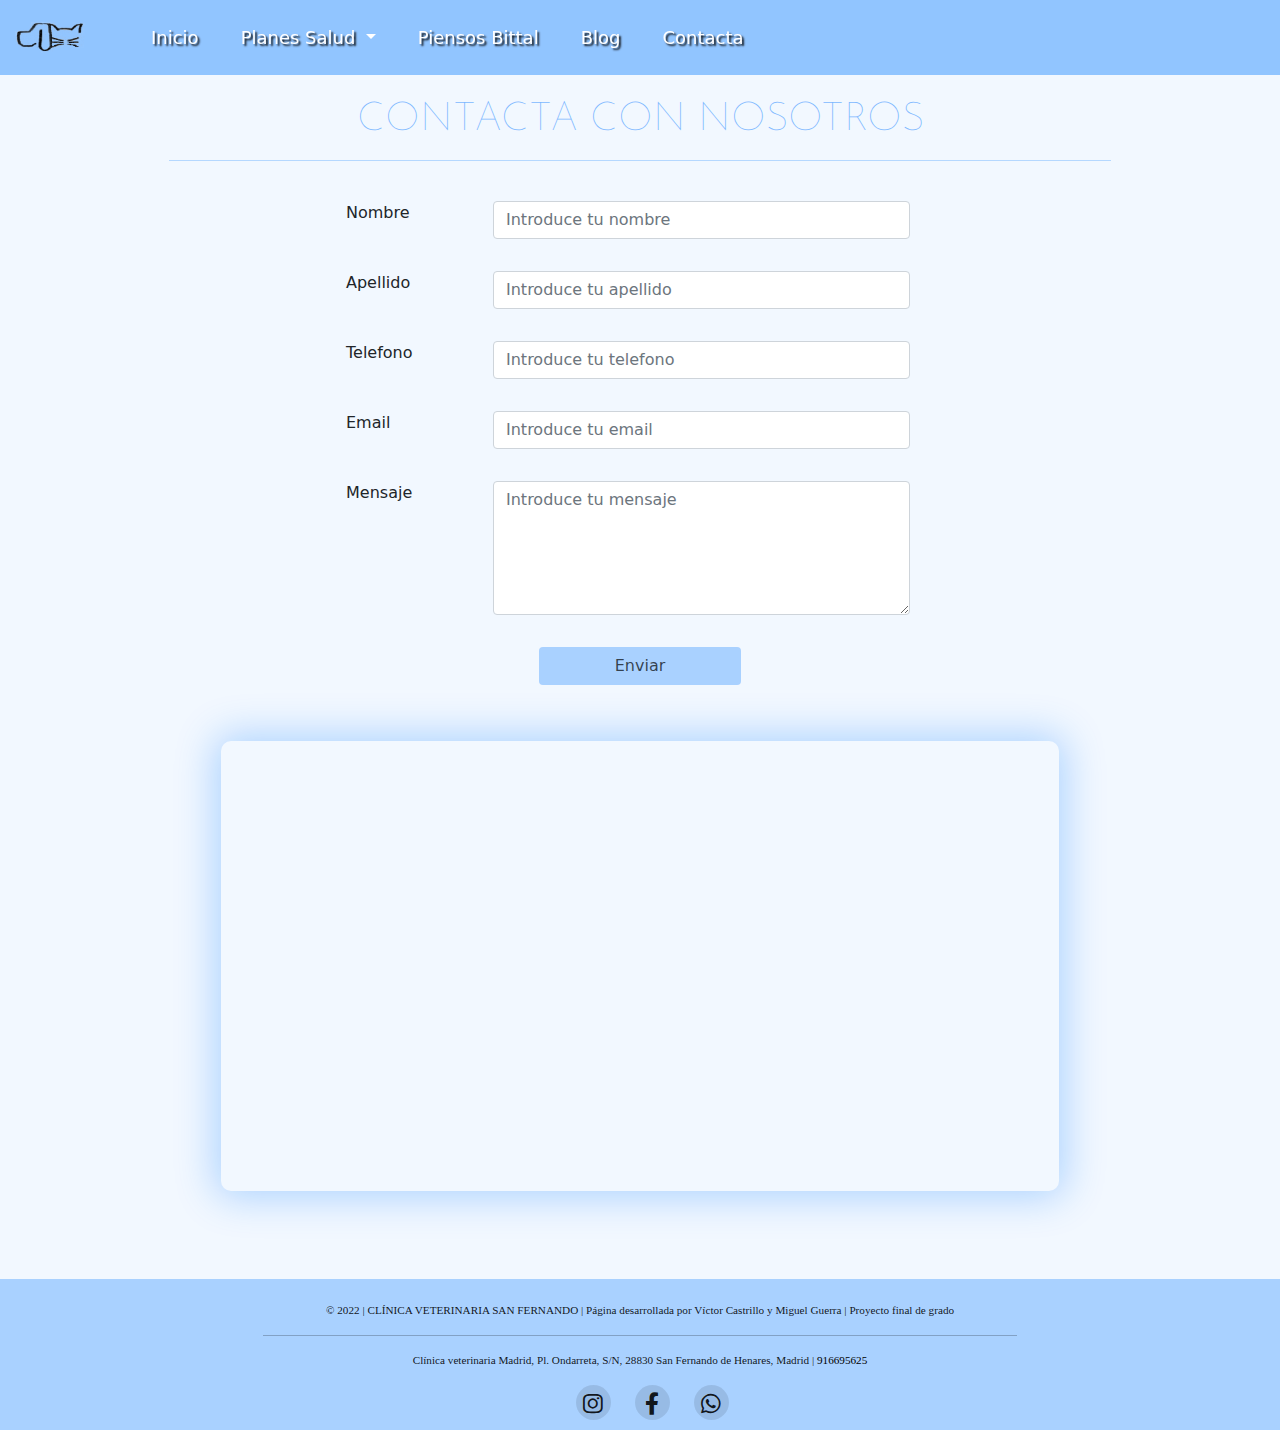
<file: contacta.html>
<!DOCTYPE html>

<head>
  <html lang="es">
  <meta charset="UTF-8" />
  <meta http-equiv="X-UA-Compatible" content="IE=edge" />
  <meta name="viewport" content="width=device-width, initial-scale=1.0" />
  <title>Clinica San Fernando</title>
  <link rel="icon" href="img/logo.png" />
  <script src="vendor/bootstrap/js/bootstrap.bundle.min.js"></script>
  <link href="vendor/bootstrap/css/bootstrap.min.css" rel="stylesheet" />
  <link href="vendor/font-awesome/css/all.min.css" rel="stylesheet" type="text/css">
  <link href="style/styles.css" rel="stylesheet">
  <script src='https://ajax.googleapis.com/ajax/libs/jquery/3.6.0/jquery.min.js'></script>
  <script type="text/javascript" src="js/functions.js"></script>
</head>

<body class="container-fluid">

  <!-- MENU -->

  <div class="row fixed-top">
    <div class="col-12">
      <nav class="navbar navbar-expand-lg">
        <a href="/"><img src="img/logo.png" class="menu-img"></a>
        <button class="navbar-toggler menu-btt m-3" type="button" data-bs-toggle="collapse"
          data-bs-target="#navbarSupportedContent" aria-controls="navbarSupportedContent" aria-expanded="false"
          aria-label="Toggle navigation">
          <span class="navbar-toggler-icon">
            <i class="fa fa-bars"></i></span>
        </button>
        <div class="collapse navbar-collapse" id="navbarSupportedContent">
          <ul class="navbar-nav mr-auto">

            <li class="nav-item active">
              <a class="nav-link menu-txt p-3" href="/">Inicio</a>
            </li>
            <li class="nav-item dropdown">
              <a class="nav-link dropdown-toggle menu-txt p-3" href="#" id="navbarDropdown" role="button"
                data-bs-toggle="dropdown" aria-expanded="true">
                Planes Salud
              </a>
              <ul class="dropdown-menu" style="background-color: rgba(0, 119, 255, 0.4); margin-top: 7.5px;"
                aria-labelledby="navbarDropdown">
                <li><a class="dropdown-item menu-txt p-3" href="planesSaludPerro">Perros</a></li>
                <li><a class="dropdown-item menu-txt p-3" href="planesSaludGato">Gatos</a></li>
              </ul>
            </li>
            <li class="nav-item active">
              <a class="nav-link menu-txt p-3" href="piensos">Piensos Bittal</a>
            </li>
            <li class=" nav-item active">
              <a class="nav-link menu-txt p-3" href="blog">Blog</a>
            </li>
            <li class=" nav-item active">
              <a class="nav-link menu-txt p-3" href="contacta">Contacta</a>
            </li>
          </ul>
        </div>
      </nav>
    </div>
  </div>

  <!-- CONTACTA -->

  <div class="piensos">
    <h3 class="title text-center">CONTACTA CON NOSOTROS</h3>

    <hr>

    <div class="row col-sm-10 col-md-8 col-lg-6 offset-lg-3 offset-md-2 offset-sm-2 formulario">
      <form action="POST" action="http://127.0.0.1:8000/veterinaria/guardarPeticion/">
        <div class="form-group">
          <div class="row col-12 p-2">
            <div class="col-2 ">
              <label for="nombre">Nombre</label>
            </div>
            <div class="col-9 offset-1">
              <input type="text" placeholder="Introduce tu nombre" name="nombre" id="nombre" class="form-control">
            </div>
          </div>
        </div>
        <div class="form-group">
          <div class="row col-12 p-2">
            <div class="col-2 ">
              <label for="apellido">Apellido</label>
            </div>
            <div class="col-9 offset-1">
              <input type="text" placeholder="Introduce tu apellido" name="apellido" id="apellido" class="form-control">
            </div>
          </div>
        </div>
        <div class="form-group">
          <div class="row col-12 p-2">
            <div class="col-2 ">
              <label for="telefono">Telefono</label>
            </div>
            <div class="col-9 offset-1">
              <input type="text" placeholder="Introduce tu telefono" name="telefono" id="telefono" class="form-control">
            </div>
          </div>
        </div>
        <div class="form-group">
          <div class="row col-12 p-2">
            <div class="col-2 ">
              <label for="email">Email</label>
            </div>
            <div class="col-9 offset-1">
              <input type="text" placeholder="Introduce tu email" name="email" id="email" class="form-control">
            </div>
          </div>
        </div>
        <div class="form-group">
          <div class="row col-12 p-2">
            <div class="col-2 ">
              <label for="mensaje">Mensaje</label>
            </div>
            <div class="col-9 offset-1">
              <textarea name="mensaje" id="mensaje" cols="20" rows="5" placeholder="Introduce tu mensaje" class="form-control"></textarea>
            </div>
          </div>
        </div>

        <br>

        <input class="btn offset-4 col-4 envio" value="Enviar" type="button" onclick="validarDatos()">

        <br>

        <i class='fa fa-paw  fa-spin fast-spin' id="charge"
          style='color:rgba(0, 119, 255, 0.6); justify-content: center; margin-bottom: 1rem; font-size: 1.5rem; display: none;'></i>
        <p id="error" class="error"></p>
        <p id="ok" class="ok"></p>
    </div>
    </form>

    <br>

    <!-- MAPA -->

    <div class="row col-lg-8 offset-lg-2 mapa">
      <iframe class="w-100 mapShadow"
        src="https://www.google.com/maps/embed?pb=!1m18!1m12!1m3!1d3037.465920982959!2d-3.5329205485128665!3d40.42068087926335!2m3!1f0!2f0!3f0!3m2!1i1024!2i768!4f13.1!3m3!1m2!1s0xd42309cc7fa1521%3A0x213c58b9e4818797!2sCl%C3%ADnica%20Veterinaria%20San%20Fernando!5e0!3m2!1ses!2ses!4v1585694324455!5m2!1ses!2ses"
        frameborder="0" allowfullscreen="" aria-hidden="false" tabindex="0"></iframe>
    </div>

    <br>

  </div>

  <!-- FOOTER -->

  <div style="width: 100%; float: left;">
    <div class="row contacta">
      <div class="personal col-12 text-center mt-2">
        <ul>
          <li>&copy; 2022 | CLÍNICA VETERINARIA SAN FERNANDO | Página desarrollada por Víctor Castrillo y
            Miguel
            Guerra
            | Proyecto final de grado</li>
        </ul>
        <hr class="hrPers">
        <ul>
          <li>Clínica veterinaria Madrid, Pl. Ondarreta, S/N, 28830 San Fernando de Henares, Madrid | <a
              href="tel:+916695625">916695625</a></li>
        </ul>
      </div>
      <div class="pers">
        <div>
          <ul>
            <li><a href="https://www.instagram.com/clinicaveterinariasanfernando/?hl=es"><i
                  class="fab fa-instagram iconoSocial"></i></a></li>
            <li><a href="https://www.facebook.com/clinicaveterinariasanfernando/?epa=SEARCH_BOX"><i
                  class="iconoSocial fab fa-facebook-f"></i></a></li>
            <li><a href="tel:+601262476"><i class="fab fa-whatsapp iconoSocial"></i></a></li>
          </ul>
        </div>
      </div>
    </div>
  </div>

</body>

</html>
</file>
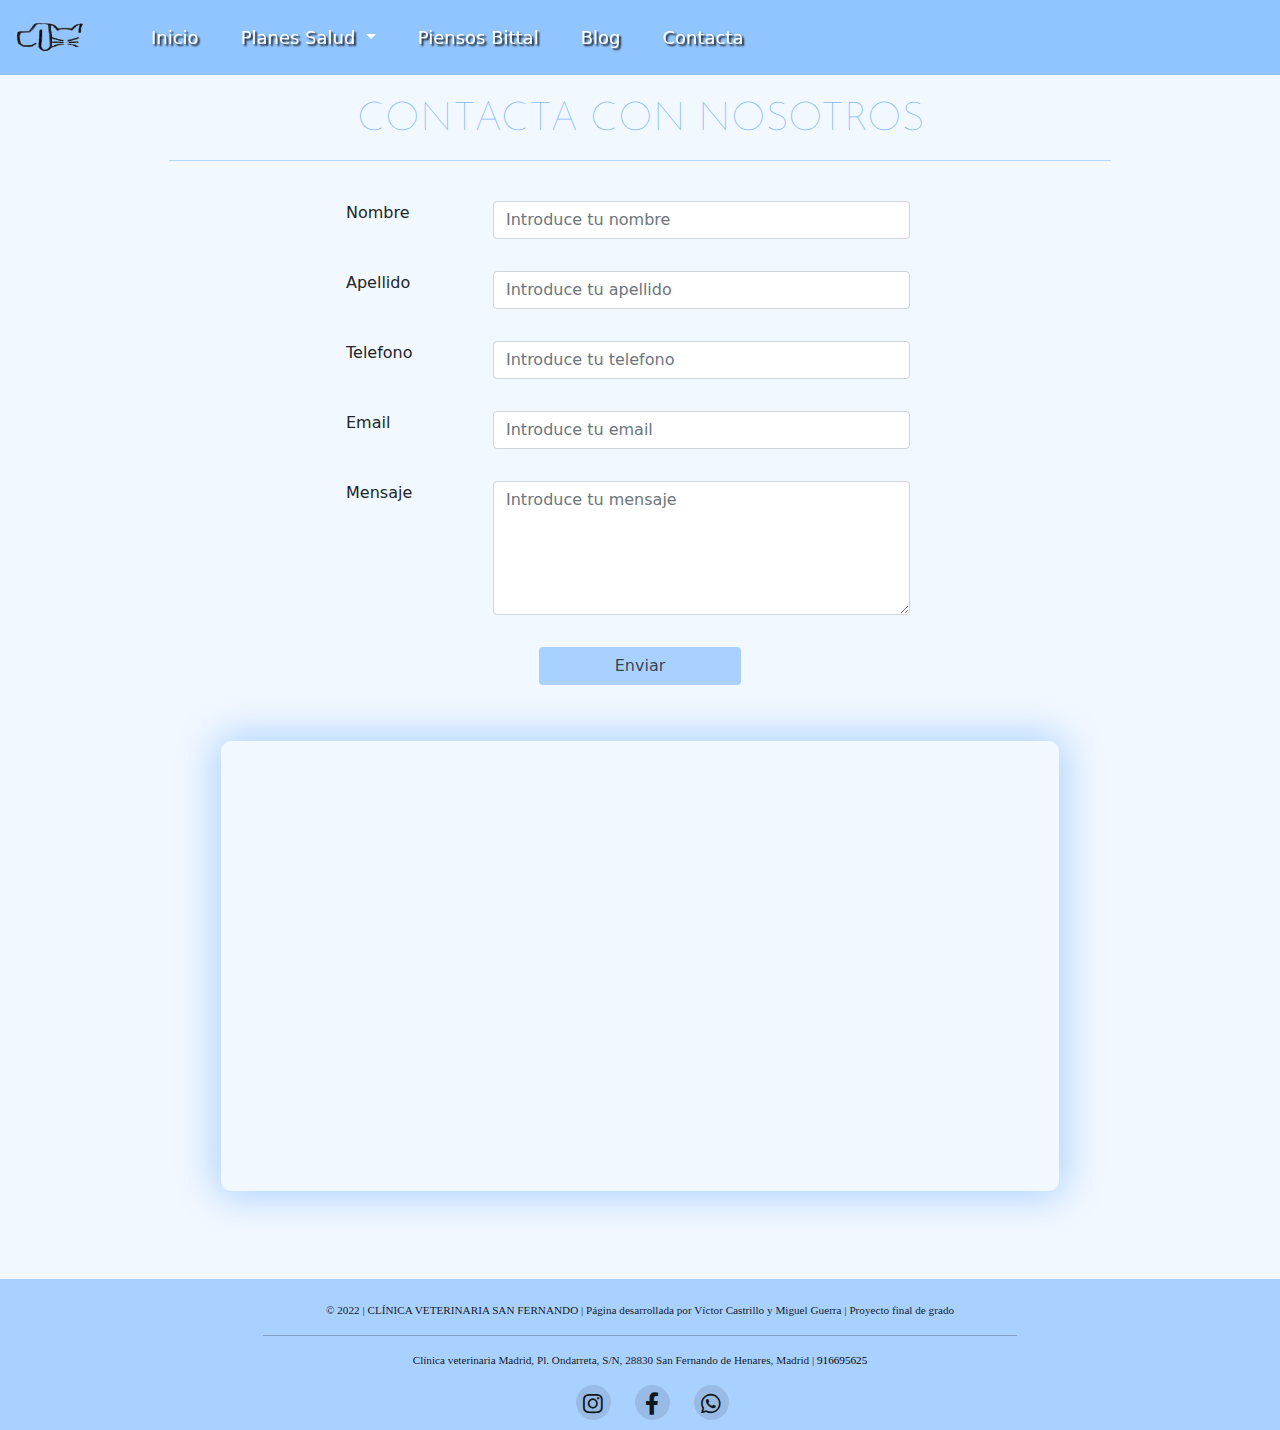
<file: formulario.html>
<!DOCTYPE html>

<head>
  <html lang="es">
  <meta charset="UTF-8" />
  <meta http-equiv="X-UA-Compatible" content="IE=edge" />
  <meta name="viewport" content="width=device-width, initial-scale=1.0" />
  <title>Clinica San Fernando</title>
  <link rel="icon" href="img/logo.png" />
  <script src="vendor/bootstrap/js/bootstrap.bundle.min.js"></script>
  <link href="vendor/bootstrap/css/bootstrap.min.css" rel="stylesheet" />
  <link href="vendor/font-awesome/css/all.min.css" rel="stylesheet" type="text/css">
  <link href="style/styles.css" rel="stylesheet">
  <script src='https://ajax.googleapis.com/ajax/libs/jquery/3.6.0/jquery.min.js'></script>
  <script type="text/javascript" src="js/functions.js"></script>
</head>

<body class="container-fluid">

  <!-- MENU -->

  <div class="row fixed-top">
    <div class="col-12">
      <nav class="navbar navbar-expand-lg">
        <a href="/"><img src="img/logo.png" class="menu-img"></a>
        <button class="navbar-toggler menu-btt m-3" type="button" data-bs-toggle="collapse"
          data-bs-target="#navbarSupportedContent" aria-controls="navbarSupportedContent" aria-expanded="false"
          aria-label="Toggle navigation">
          <span class="navbar-toggler-icon">
            <i class="fa fa-bars"></i></span>
        </button>
        <div class="collapse navbar-collapse" id="navbarSupportedContent">
          <ul class="navbar-nav mr-auto">

            <li class="nav-item active">
              <a class="nav-link menu-txt p-3" href="/">Inicio</a>
            </li>
            <li class="nav-item dropdown">
              <a class="nav-link dropdown-toggle menu-txt p-3" href="#" id="navbarDropdown" role="button"
                data-bs-toggle="dropdown" aria-expanded="true">
                Planes Salud
              </a>
              <ul class="dropdown-menu" style="background-color: rgba(0, 119, 255, 0.4); margin-top: 7.5px;"
                aria-labelledby="navbarDropdown">
                <li><a class="dropdown-item menu-txt p-3" href="planesSaludPerro">Perros</a></li>
                <li><a class="dropdown-item menu-txt p-3" href="planesSaludGato">Gatos</a></li>
              </ul>
            </li>
            <li class="nav-item active">
              <a class="nav-link menu-txt p-3" href="piensos">Piensos Bittal</a>
            </li>
            <li class=" nav-item active">
              <a class="nav-link menu-txt p-3" href="blogs">Blog</a>
            </li>
            <li class=" nav-item active">
              <a class="nav-link menu-txt p-3" href="formulario">Contacta</a>
            </li>
          </ul>
        </div>
      </nav>
    </div>
  </div>

  <!-- CONTACTA -->

  <div class="piensos">
    <h3 class="title text-center">CONTACTA CON NOSOTROS</h3>

    <hr>

    <div class="row col-sm-10 col-md-8 col-lg-6 offset-lg-3 offset-md-2 offset-sm-2 formulario">
      <form action="POST" action="http://127.0.0.1:8000/veterinaria/guardarPeticion/">
        <div class="form-group">
          <div class="row col-12 p-2">
            <div class="col-2 ">
              <label for="nombre">Nombre</label>
            </div>
            <div class="col-9 offset-1">
              <input type="text" placeholder="Introduce tu nombre" name="nombre" id="nombre" class="form-control">
            </div>
          </div>
        </div>
        <div class="form-group">
          <div class="row col-12 p-2">
            <div class="col-2 ">
              <label for="apellido">Apellido</label>
            </div>
            <div class="col-9 offset-1">
              <input type="text" placeholder="Introduce tu apellido" name="apellido" id="apellido" class="form-control">
            </div>
          </div>
        </div>
        <div class="form-group">
          <div class="row col-12 p-2">
            <div class="col-2 ">
              <label for="telefono">Telefono</label>
            </div>
            <div class="col-9 offset-1">
              <input type="text" placeholder="Introduce tu telefono" name="telefono" id="telefono" class="form-control">
            </div>
          </div>
        </div>
        <div class="form-group">
          <div class="row col-12 p-2">
            <div class="col-2 ">
              <label for="email">Email</label>
            </div>
            <div class="col-9 offset-1">
              <input type="text" placeholder="Introduce tu email" name="email" id="email" class="form-control">
            </div>
          </div>
        </div>
        <div class="form-group">
          <div class="row col-12 p-2">
            <div class="col-2 ">
              <label for="mensaje">Mensaje</label>
            </div>
            <div class="col-9 offset-1">
              <textarea name="mensaje" id="mensaje" cols="20" rows="5" placeholder="Introduce tu mensaje" class="form-control"></textarea>
            </div>
          </div>
        </div>

        <br>

        <input class="btn offset-4 col-4 envio" value="Enviar" type="button" onclick="validarDatos()">

        <br>

        <i class='fa fa-paw  fa-spin fast-spin' id="charge"
          style='color:rgba(0, 119, 255, 0.6); justify-content: center; margin-bottom: 1rem; font-size: 1.5rem; display: none;'></i>
        <p id="error" class="error"></p>
        <p id="ok" class="ok"></p>
    </div>
    </form>

    <br>

    <!-- MAPA -->

    <div class="row col-lg-8 offset-lg-2 mapa">
      <iframe class="w-100 mapShadow"
        src="https://www.google.com/maps/embed?pb=!1m18!1m12!1m3!1d3037.465920982959!2d-3.5329205485128665!3d40.42068087926335!2m3!1f0!2f0!3f0!3m2!1i1024!2i768!4f13.1!3m3!1m2!1s0xd42309cc7fa1521%3A0x213c58b9e4818797!2sCl%C3%ADnica%20Veterinaria%20San%20Fernando!5e0!3m2!1ses!2ses!4v1585694324455!5m2!1ses!2ses"
        frameborder="0" allowfullscreen="" aria-hidden="false" tabindex="0"></iframe>
    </div>

    <br>

  </div>

  <!-- FOOTER -->

  <div style="width: 100%; float: left;">
    <div class="row contacta">
      <div class="personal col-12 text-center mt-2">
        <ul>
          <li>&copy; 2022 | CLÍNICA VETERINARIA SAN FERNANDO | Página desarrollada por Víctor Castrillo y
            Miguel
            Guerra
            | Proyecto final de grado</li>
        </ul>
        <hr class="hrPers">
        <ul>
          <li>Clínica veterinaria Madrid, Pl. Ondarreta, S/N, 28830 San Fernando de Henares, Madrid | <a
              href="tel:+916695625">916695625</a></li>
        </ul>
      </div>
      <div class="pers">
        <div>
          <ul>
            <li><a href="https://www.instagram.com/clinicaveterinariasanfernando/?hl=es"><i
                  class="fab fa-instagram iconoSocial"></i></a></li>
            <li><a href="https://www.facebook.com/clinicaveterinariasanfernando/?epa=SEARCH_BOX"><i
                  class="iconoSocial fab fa-facebook-f"></i></a></li>
            <li><a href="tel:+601262476"><i class="fab fa-whatsapp iconoSocial"></i></a></li>
          </ul>
        </div>
      </div>
    </div>
  </div>

</body>

</html>
</file>
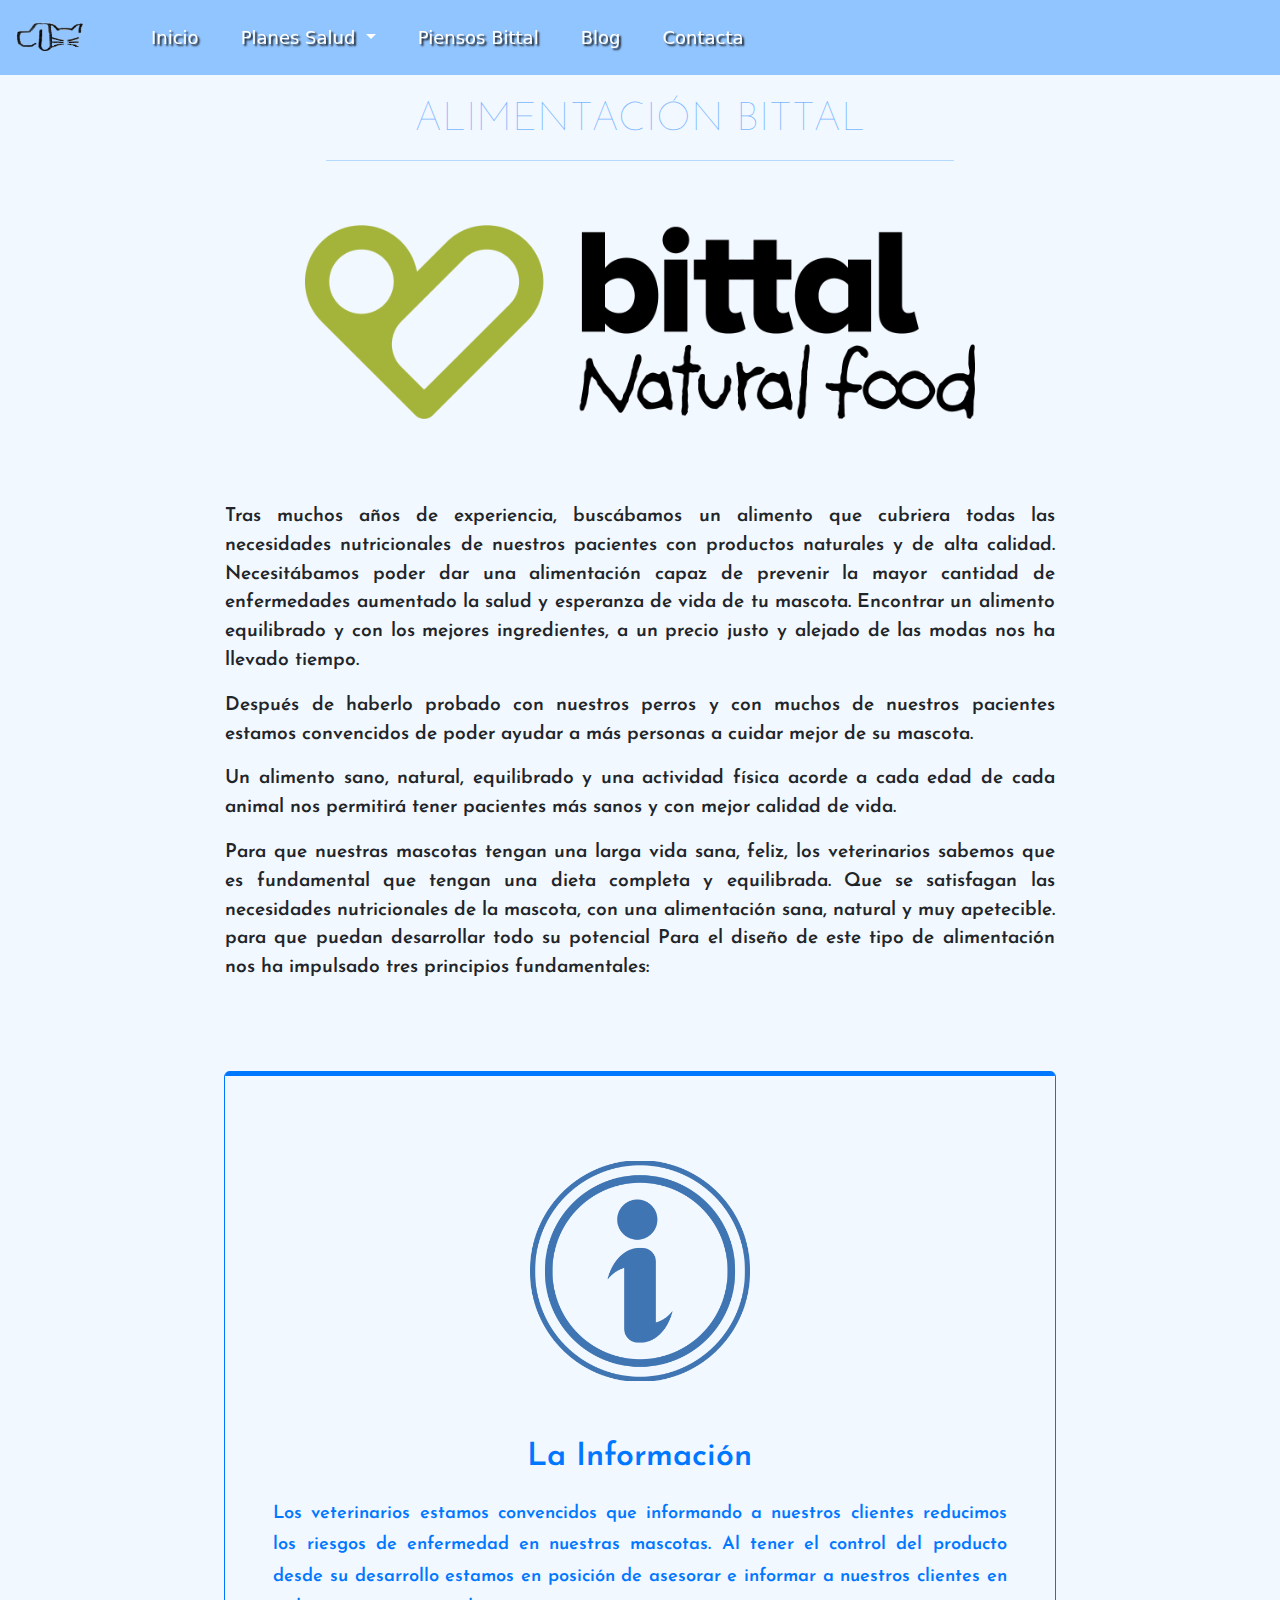
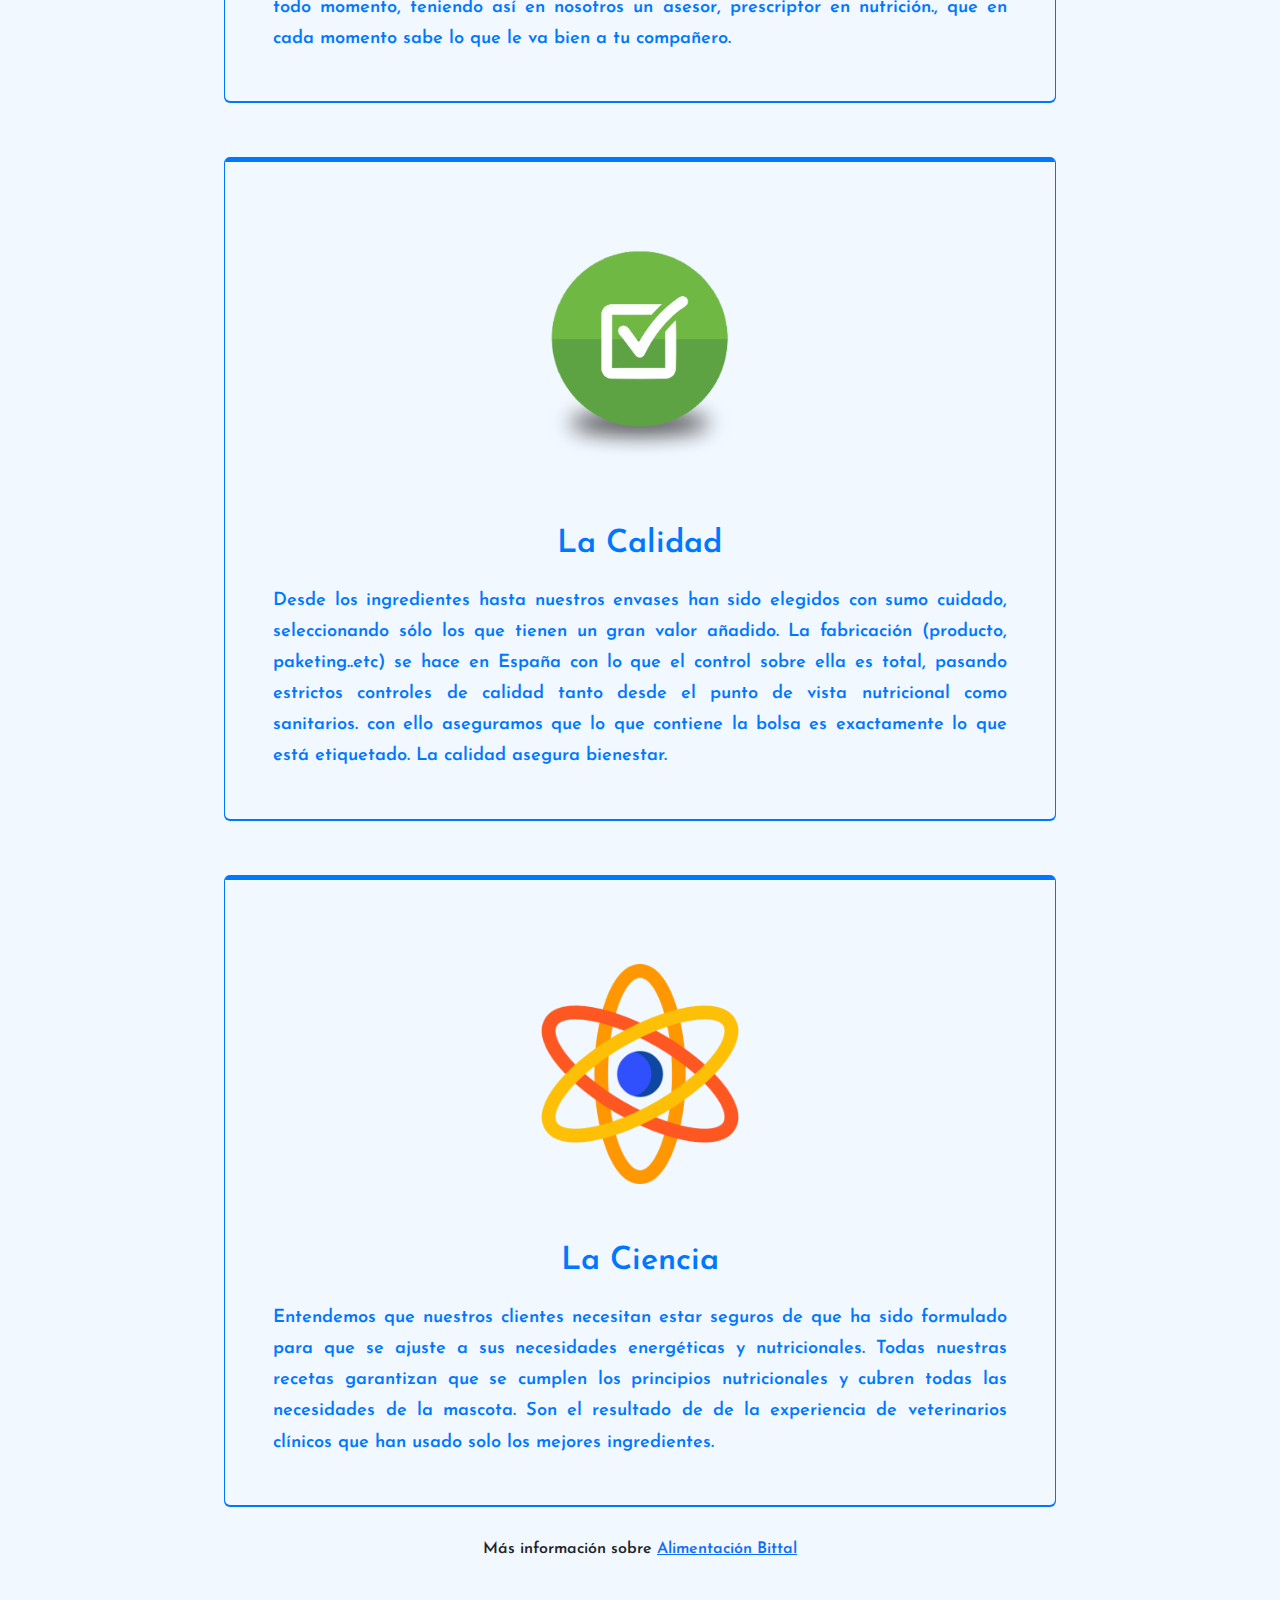
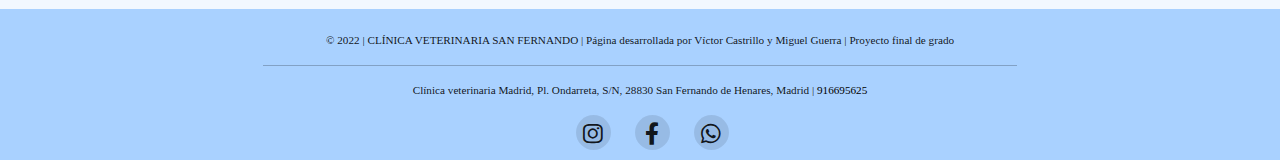
<file: piensos.html>
<!DOCTYPE html>

<head>
  <html lang="es">
  <meta charset="UTF-8" />
  <meta http-equiv="X-UA-Compatible" content="IE=edge" />
  <meta name="viewport" content="width=device-width, initial-scale=1.0" />
  <title>Clinica San Fernando</title>
  <link rel="icon" href="img/logo.png" />
  <script src="vendor/bootstrap/js/bootstrap.bundle.min.js"></script>
  <link href="vendor/bootstrap/css/bootstrap.min.css" rel="stylesheet" />
  <link href="vendor/font-awesome/css/all.min.css" rel="stylesheet" type="text/css">
  <link href="style/styles.css" rel="stylesheet">
  <script src='https://ajax.googleapis.com/ajax/libs/jquery/3.6.0/jquery.min.js'></script>
  <script type="text/javascript" src="js/functions.js"></script>
</head>

<body class="container-fluid">
  <div class="row fixed-top">
    <div class="col-12">
      <nav class="navbar navbar-expand-lg">
        <a href="/"><img src="img/logo.png" class="menu-img"></a>
        <button class="navbar-toggler menu-btt m-3" type="button" data-bs-toggle="collapse"
          data-bs-target="#navbarSupportedContent" aria-controls="navbarSupportedContent" aria-expanded="false"
          aria-label="Toggle navigation">
          <span class="navbar-toggler-icon">
            <i class="fa fa-bars"></i></span>
        </button>

        <div class="collapse navbar-collapse" id="navbarSupportedContent">
          <ul class="navbar-nav mr-auto">

            <li class="nav-item active">
              <a class="nav-link menu-txt p-3" href="/">Inicio</a>
            </li>

            <li class="nav-item dropdown">
              <a class="nav-link dropdown-toggle menu-txt p-3" href="#" id="navbarDropdown" role="button"
                data-bs-toggle="dropdown" aria-expanded="true">
                Planes Salud
              </a>
              <ul class="dropdown-menu" style="background-color: rgba(0, 119, 255, 0.4); margin-top: 7.5px;"
                aria-labelledby="navbarDropdown">
                <li><a class="dropdown-item menu-txt p-3" href="planesSaludPerro">Perros</a></li>
                <li><a class="dropdown-item menu-txt p-3" href="planesSaludGato">Gatos</a></li>
              </ul>
            </li>


            <li class="nav-item active">
              <a class="nav-link menu-txt p-3" href="piensos">Piensos Bittal</a>
            </li>
            <li class=" nav-item active">
              <a class="nav-link menu-txt p-3" href="blog">Blog</a>
            </li>
            <li class=" nav-item active">
              <a class="nav-link menu-txt p-3" href="contacta">Contacta</a>
            </li>
          </ul>
        </div>
      </nav>
    </div>
  </div>

  <div class="piensos">
    <div class="col-lg-8 col-md-8 col-sm-6 offset-lg-2 offset-md-2 offset-sm-3 text-center">
      <h3 class="title">ALIMENTACIÓN BITTAL</h3>
      <hr>
      <br>
      <br>
      <a href="http://www.inutrivet.com/"><img src="img/piensos.png" alt="piensos bittal" class="img-piensos"></a>
    </div>

    <div class="row">
      <div class="col-8 offset-2 txt-piensos">
        <p>Tras muchos años de experiencia, buscábamos un alimento que cubriera todas las necesidades nutricionales
          de nuestros pacientes con productos naturales y de alta calidad. Necesitábamos poder dar una
          alimentación capaz de prevenir la mayor cantidad de enfermedades aumentado la salud y esperanza de vida
          de tu mascota.
          Encontrar un alimento equilibrado y con los mejores ingredientes, a un precio justo y alejado de las
          modas nos ha llevado tiempo.</p>
        <p>Después de haberlo probado con nuestros perros y con muchos de nuestros pacientes estamos convencidos de
          poder ayudar a más personas a cuidar mejor de su mascota.</p>
        <p>Un alimento sano, natural, equilibrado y una actividad física acorde a cada edad de cada animal nos permitirá
          tener pacientes más sanos y con mejor calidad de vida.</p>
        <p>Para que nuestras mascotas tengan una larga vida sana, feliz, los
          veterinarios sabemos que es fundamental que
          tengan una dieta completa y equilibrada. Que se satisfagan las necesidades nutricionales de la mascota, con
          una
          alimentación sana, natural y muy apetecible. para que puedan desarrollar todo su potencial
          Para el diseño de este tipo de alimentación nos ha impulsado tres principios fundamentales:</p>
      </div>
    </div>

    <div class="row mt-5">

      <div class="col-lg-8 col-md-8 offset-lg-2 offset-md-2 col-sm-6 offset-sm-3 mt-4">
        <div class="pi pien">
          <img src="img/informacion.png" alt="informacion" class="imagePiensos">
          <p class="socialText">La Información</p>
          <p class="hor"><small>Los veterinarios estamos convencidos que informando a nuestros clientes reducimos los
              riesgos de enfermedad en nuestras mascotas. Al tener el control del producto desde su desarrollo estamos
              en posición de asesorar e informar a nuestros clientes en todo momento, teniendo así en nosotros un asesor,
              prescriptor en nutrición., que en cada momento sabe lo que le va bien a tu compañero.</small></p>
        </div>
      </div>

      <div class="col-lg-8 col-md-8 offset-lg-2 offset-md-2 col-sm-6 offset-sm-3 mt-4">
        <div class="pi pien">
          <img src="img/calidad.png" alt="calidad" class="imagePiensos">
          <p class="socialText">La Calidad</p>
          <p class="p"><small>Desde los ingredientes hasta nuestros envases han sido elegidos con sumo cuidado,
              seleccionando sólo los que tienen un gran valor añadido. La fabricación (producto, paketing..etc) se hace
              en España con lo que el control sobre ella es total, pasando estrictos controles de calidad tanto desde el
              punto de vista nutricional como sanitarios. con ello aseguramos que lo que contiene la bolsa es
              exactamente lo que está etiquetado. La calidad asegura bienestar.</small></p>
        </div>
      </div>

      <div class="col-lg-8 col-md-8 offset-lg-2 offset-md-2 col-sm-6 offset-sm-3 mt-4">
        <div class="pi pien">
          <img src="img/ciencia.png" alt="ciencia" class="imagePiensos">
          <p class="socialText">La Ciencia</p>
          <p class="p"><small>Entendemos que nuestros clientes necesitan estar seguros de que ha sido formulado para que
              se
              ajuste a sus necesidades energéticas y nutricionales. Todas nuestras recetas garantizan que se cumplen los
              principios nutricionales y cubren todas las necesidades de la mascota. Son el resultado de de la
              experiencia de veterinarios clínicos que han usado solo los mejores ingredientes.</small></p>
        </div>
      </div>
    </div>
  </div>

  <div>
  </div>

  <div class="col-12">
    <p class="text-center">Más información sobre <a href="http://www.inutrivet.com/">Alimentación Bittal</a></p>
  </div>
  </div>
  </div>


  </div>
  <div style="width: 100%; float: left;">
    <div class="row contacta">
      <div class="personal col-12 text-center mt-2">
        <ul>
          <li>&copy; 2022 | CLÍNICA VETERINARIA SAN FERNANDO | Página desarrollada por Víctor Castrillo y
            Miguel
            Guerra
            | Proyecto final de grado</li>
        </ul>
        <hr class="hrPers">
        <ul>
          <li>Clínica veterinaria Madrid, Pl. Ondarreta, S/N, 28830 San Fernando de Henares, Madrid | <a
              href="tel:+916695625">916695625</a></li>
        </ul>
      </div>
      <div class="pers">
        <div>
          <ul>
            <li><a href="https://www.instagram.com/clinicaveterinariasanfernando/?hl=es"><i
                  class="fab fa-instagram iconoSocial"></i></a></li>
            <li><a href="https://www.facebook.com/clinicaveterinariasanfernando/?epa=SEARCH_BOX"><i
                  class="iconoSocial fab fa-facebook-f"></i></a></li>
            <li><a href="tel:+601262476"><i class="fab fa-whatsapp iconoSocial"></i></a></li>
          </ul>
        </div>
      </div>
    </div>
  </div>
</body>

</html>
</file>
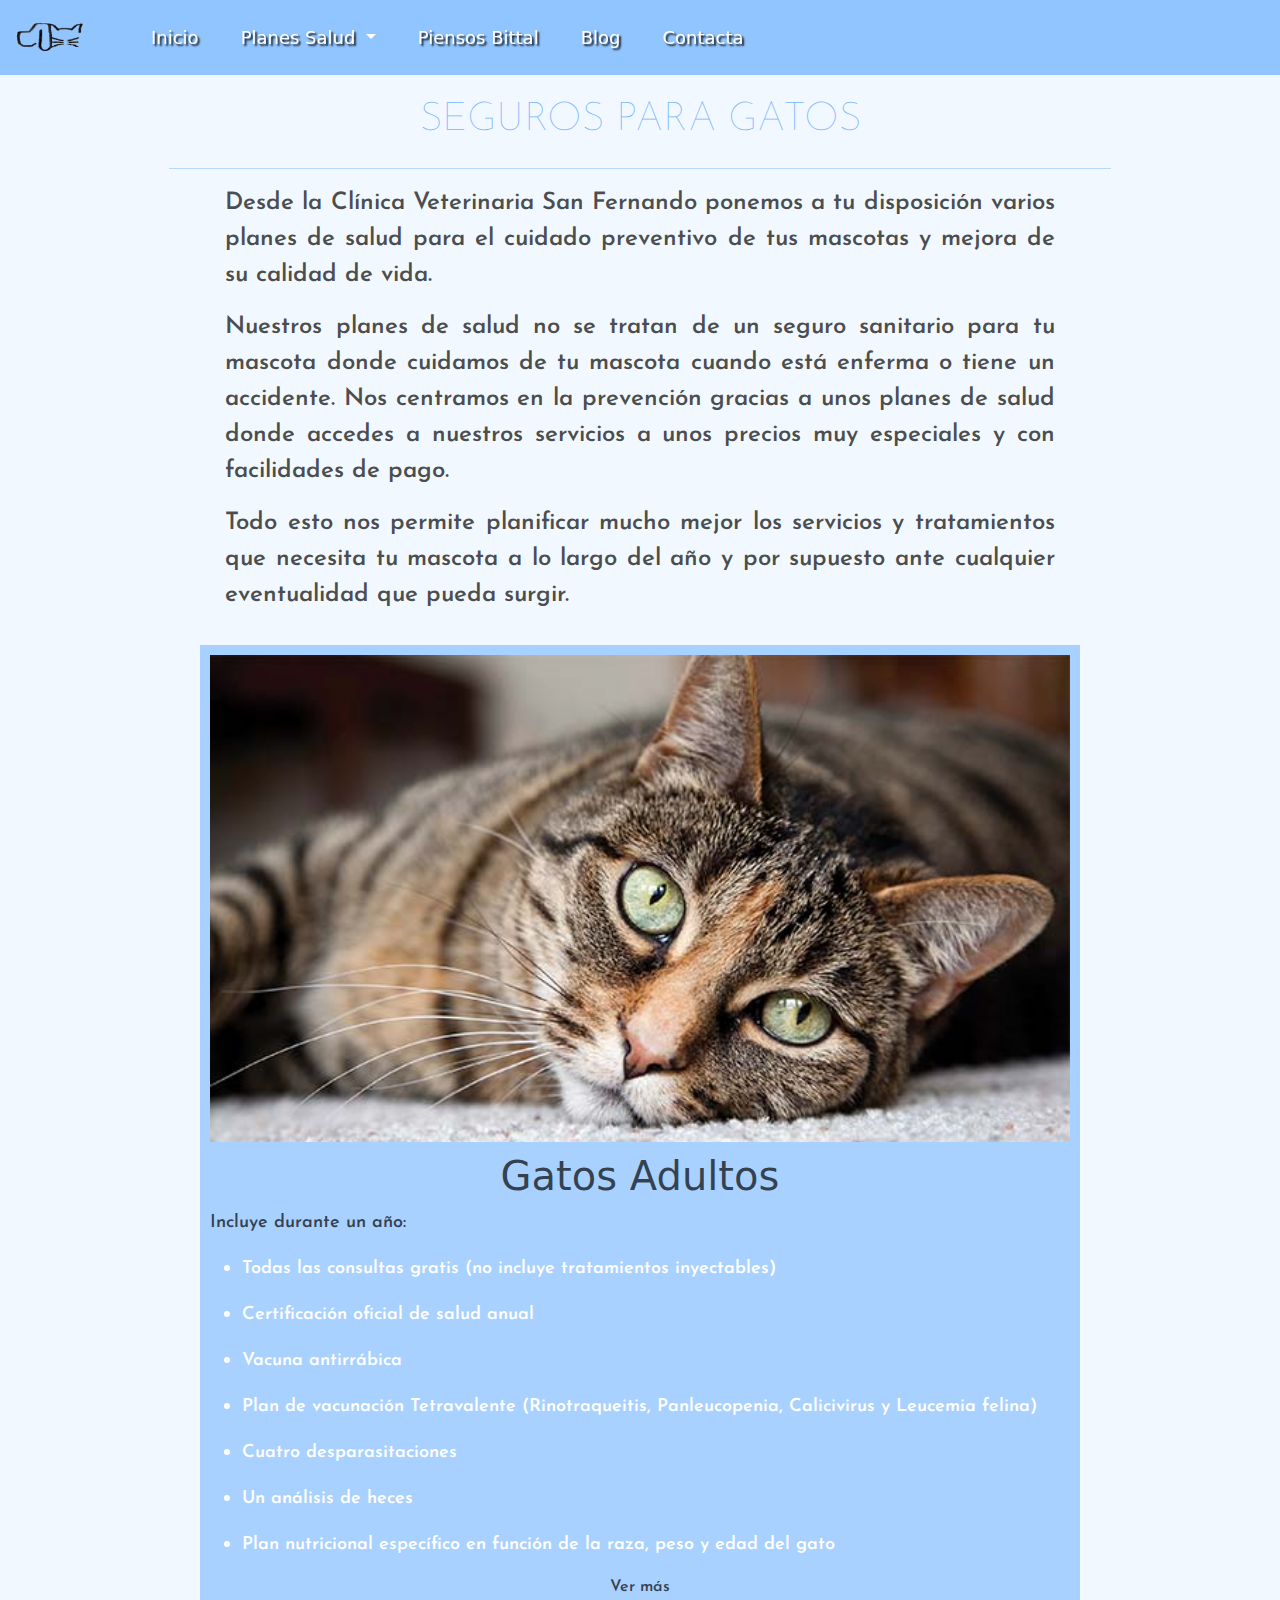
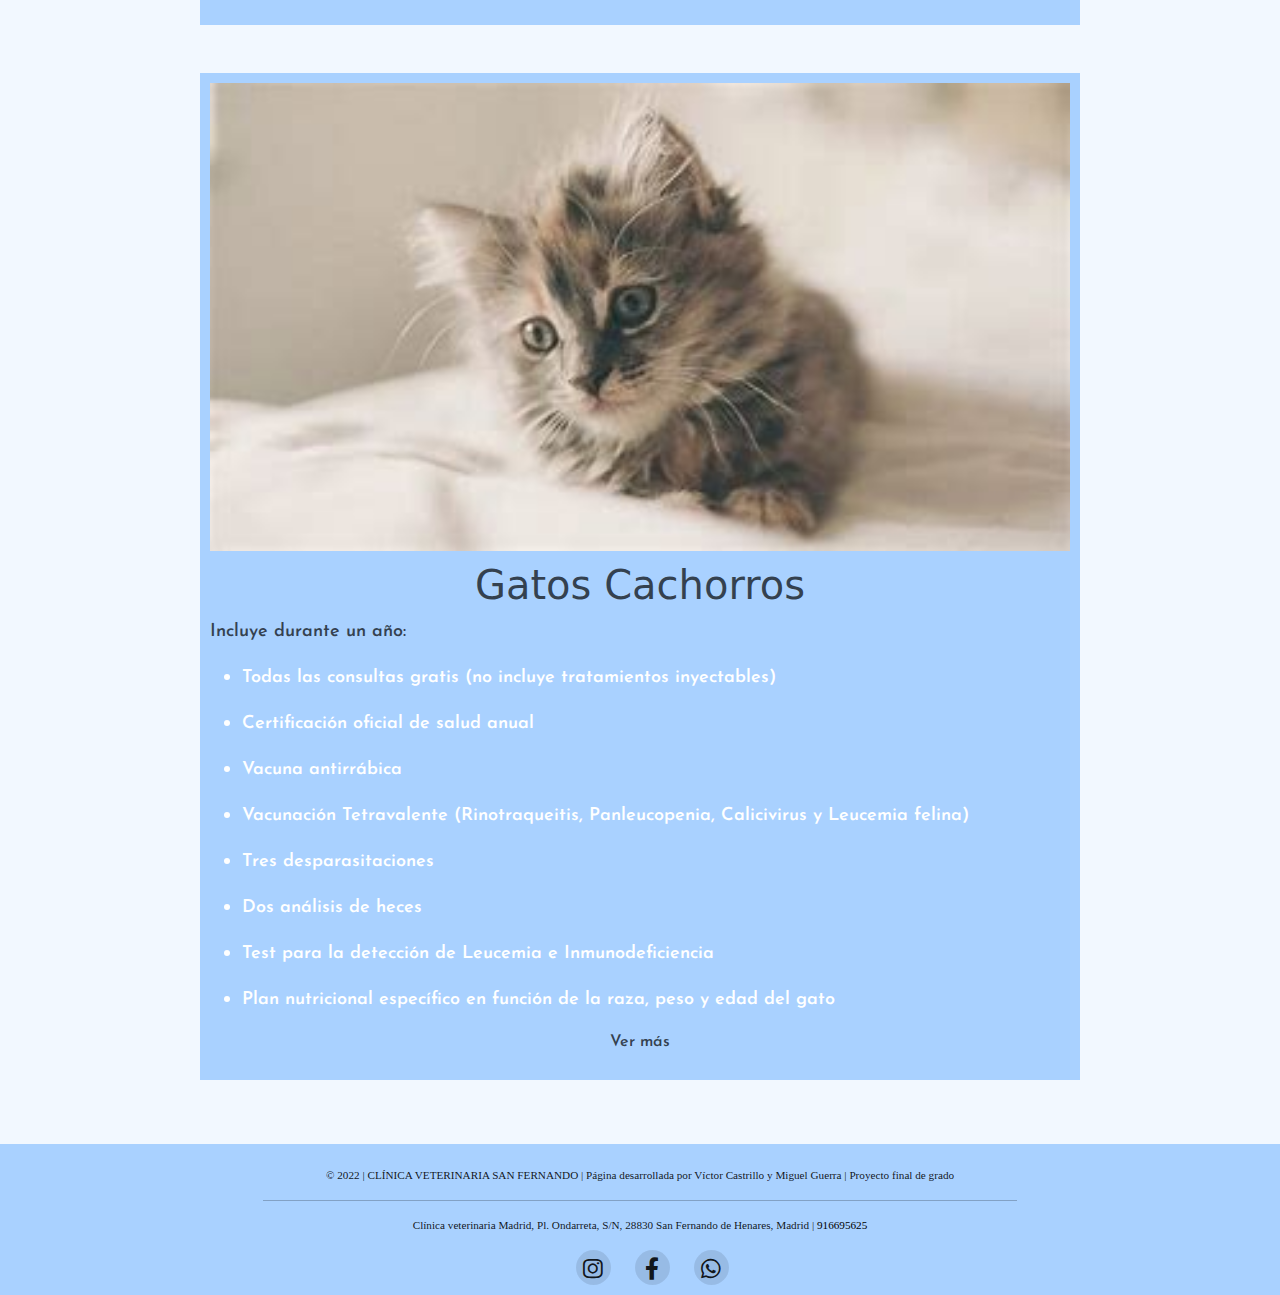
<file: planesSaludGato.html>
<!DOCTYPE html>

<head>
  <html lang="es">
  <meta charset="UTF-8" />
  <meta http-equiv="X-UA-Compatible" content="IE=edge" />
  <meta name="viewport" content="width=device-width, initial-scale=1.0" />
  <title>Clinica San Fernando</title>
  <link rel="icon" href="img/logo.png" />
  <script src="vendor/bootstrap/js/bootstrap.bundle.min.js"></script>
  <link href="vendor/bootstrap/css/bootstrap.min.css" rel="stylesheet" />
  <link href="vendor/font-awesome/css/all.min.css" rel="stylesheet" type="text/css">
  <link href="style/styles.css" rel="stylesheet">
  <script src='https://ajax.googleapis.com/ajax/libs/jquery/3.6.0/jquery.min.js'></script>
  <script type="text/javascript" src="js/functions.js"></script>
</head>

<body class="container-fluid">

  <!-- MENU -->

  <div class="row fixed-top">
    <div class="col-12">
      <nav class="navbar navbar-expand-lg">
        <a href="/"><img src="img/logo.png" class="menu-img"></a>
        <button class="navbar-toggler menu-btt m-3" type="button" data-bs-toggle="collapse"
          data-bs-target="#navbarSupportedContent" aria-controls="navbarSupportedContent" aria-expanded="false"
          aria-label="Toggle navigation">
          <span class="navbar-toggler-icon">
            <i class="fa fa-bars"></i></span>
        </button>
        <div class="collapse navbar-collapse" id="navbarSupportedContent">
          <ul class="navbar-nav mr-auto">
            <li class="nav-item active">
              <a class="nav-link menu-txt p-3" href="/">Inicio</a>
            </li>
            <li class="nav-item dropdown">
              <a class="nav-link dropdown-toggle menu-txt p-3" href="#" id="navbarDropdown" role="button"
                data-bs-toggle="dropdown" aria-expanded="true">
                Planes Salud
              </a>
              <ul class="dropdown-menu" style="background-color: rgba(0, 119, 255, 0.4); margin-top: 7.5px;"
                aria-labelledby="navbarDropdown">
                <li><a class="dropdown-item menu-txt p-3" href="planesSaludPerro">Perros</a></li>
                <li><a class="dropdown-item menu-txt p-3" href="planesSaludGato">Gatos</a></li>
              </ul>
            </li>
            <li class="nav-item active">
              <a class="nav-link menu-txt p-3" href="piensos">Piensos Bittal</a>
            </li>
            <li class=" nav-item active">
              <a class="nav-link menu-txt p-3" href="blog">Blog</a>
            </li>
            <li class=" nav-item active">
              <a class="nav-link menu-txt p-3" href="contacta">Contacta</a>
            </li>
          </ul>
        </div>
      </nav>
    </div>
  </div>

  <!-- SEGUROS PARA GATOS -->

  <div class="row">
    <div class="col-12 text-center">
      <h3 class="title">SEGUROS PARA GATOS</h3>
    </div>
  </div>
  <hr>
  <div class="row">
    <div class="col-8 offset-2 planesText">
      <p>Desde la Clínica Veterinaria San Fernando ponemos a tu disposición varios planes de salud para el cuidado
        preventivo de tus mascotas y mejora de su calidad de vida.</p>
      <p>Nuestros planes de salud no se tratan de un seguro sanitario para tu mascota donde cuidamos de tu mascota
        cuando está enferma o tiene un accidente. Nos centramos en la prevención gracias a unos planes de salud
        donde accedes a nuestros servicios a unos precios muy especiales y con facilidades de pago.</p>
      <p>Todo esto nos permite planificar mucho mejor los servicios y tratamientos que necesita tu mascota a lo largo
        del año y por supuesto ante cualquier eventualidad que pueda surgir.</p>
    </div>
  </div>

  <!-- PRIMERA CITA -->

  <div class="citai">
    <div class="i"><img src="img/gatos1.jpg" class="citaImg"></div>
    <h1 class="citaTitle text-center">Gatos Adultos</h1>
    <p class="citaText2">Incluye durante un año:</p>
    <p class="citaText">
    <ul>
      <li class="citaText">
        <p>Todas las consultas gratis (no incluye tratamientos inyectables)</p>
      </li>
      <li class="citaText">
        <p>Certificación oficial de salud anual</p>
      </li>
      <li class="citaText">
        <p>Vacuna antirrábica</p>
      </li>
      <li class="citaText">
        <p>Plan de vacunación Tetravalente (Rinotraqueitis, Panleucopenia, Calicivirus y Leucemia felina)</p>
      </li>
      <li class="citaText">
        <p>Cuatro desparasitaciones</p>
      </li>
      <li class="citaText">
        <p>Un análisis de heces</p>
      </li>
      <li class="citaText">
        <p>Plan nutricional específico en función de la raza, peso y edad del gato</p>
      </li>
    </ul>
    <div class="desplegable" id="1">
      <p class="citaText2">Además tendrás importantes descuentos:</p>
      <ul>
        <li class="citaText">
          <p>30% en cirugías y procedimientos clínicos realizados en la clínica</p>
        </li>
        <li class="citaText">
          <p>20% en electrocardiogramas, ecografías y radiografías</p>
        </li>
        <li class="citaText">
          <p>20% en análisis de sangre y orina</p>
        </li>
        <li class="citaText">
          <p>5% en tratamientos</p>
        </li>
        <li class="citaText">
          <p>10% en identificación microchip</p>
        </li>
        <li class="citaText">
          <p>10% en alimentación (piensos) y tienda</p>
        </li>
      </ul>
    </div>
    <p class="planLink" id="L1">Ver más</p>
    <p class="planLink" id="L11">Ver menos</p>
  </div>

  <!-- SEGUNDA CITA -->

  <div class="citad">
    <div class="i"><img src="img/gatos2.jpg" class="citaImg"></div>
    <h1 class="citaTitle text-center">Gatos Cachorros</h1>
    <p class="citaText2">Incluye durante un año:</p>
    <p class="citaText">
    <ul>
      <li class="citaText">
        <p>Todas las consultas gratis (no incluye tratamientos inyectables)</p>
      </li>
      <li class="citaText">
        <p>Certificación oficial de salud anual</p>
      </li>
      <li class="citaText">
        <p>Vacuna antirrábica</p>
      </li>
      <li class="citaText">
        <p>Vacunación Tetravalente (Rinotraqueitis, Panleucopenia, Calicivirus y Leucemia felina)</p>
      </li>
      <li class="citaText">
        <p>Tres desparasitaciones</p>
      </li>
      <li class="citaText">
        <p>Dos análisis de heces</p>
      </li>
      <li class="citaText">
        <p>Test para la detección de Leucemia e Inmunodeficiencia</p>
      </li>
      <li class="citaText">
        <p>Plan nutricional específico en función de la raza, peso y edad del gato</p>
      </li>
    </ul>
    <div class="desplegable" id="2">
      <p class="citaText2">Además tendrás importantes descuentos:</p>
      <ul>
        <li class="citaText">
          <p>30% en cirugías y procedimientos clínicos realizados en la clínica</p>
        </li>
        <li class="citaText">
          <p>20% en electrocardiogramas, ecografías y radiografías</p>
        </li>
        <li class="citaText">
          <p>20% en análisis de sangre y orina</p>
        </li>
        <li class="citaText">
          <p>5% en medicamentos y tratamientos inyectables</p>
        </li>
        <li class="citaText">
          <p>10% en alimentación (piensos) y tienda</p>
        </li>
      </ul>
    </div>
    <p class="planLink" id="L2">Ver más</p>
    <p class="planLink" id="L22">Ver menos</p>
  </div>

  <!-- FOOTER -->

  <div style="width: 100%; float: left;">
    <div class="row contacta">
      <div class="personal col-12 text-center mt-2">
        <ul>
          <li>&copy; 2022 | CLÍNICA VETERINARIA SAN FERNANDO | Página desarrollada por Víctor Castrillo y
            Miguel
            Guerra
            | Proyecto final de grado</li>
        </ul>
        <hr class="hrPers">
        <ul>
          <li>Clínica veterinaria Madrid, Pl. Ondarreta, S/N, 28830 San Fernando de Henares, Madrid | <a
              href="tel:+916695625">916695625</a></li>
        </ul>
      </div>
      <div class="pers">
        <div>
          <ul>
            <li><a href="https://www.instagram.com/clinicaveterinariasanfernando/?hl=es"><i
                  class="fab fa-instagram iconoSocial"></i></a></li>
            <li><a href="https://www.facebook.com/clinicaveterinariasanfernando/?epa=SEARCH_BOX"><i
                  class="iconoSocial fab fa-facebook-f"></i></a></li>
            <li><a href="tel:+601262476"><i class="fab fa-whatsapp iconoSocial"></i></a></li>
          </ul>
        </div>
      </div>
    </div>
  </div>

</body>

</html>
</file>
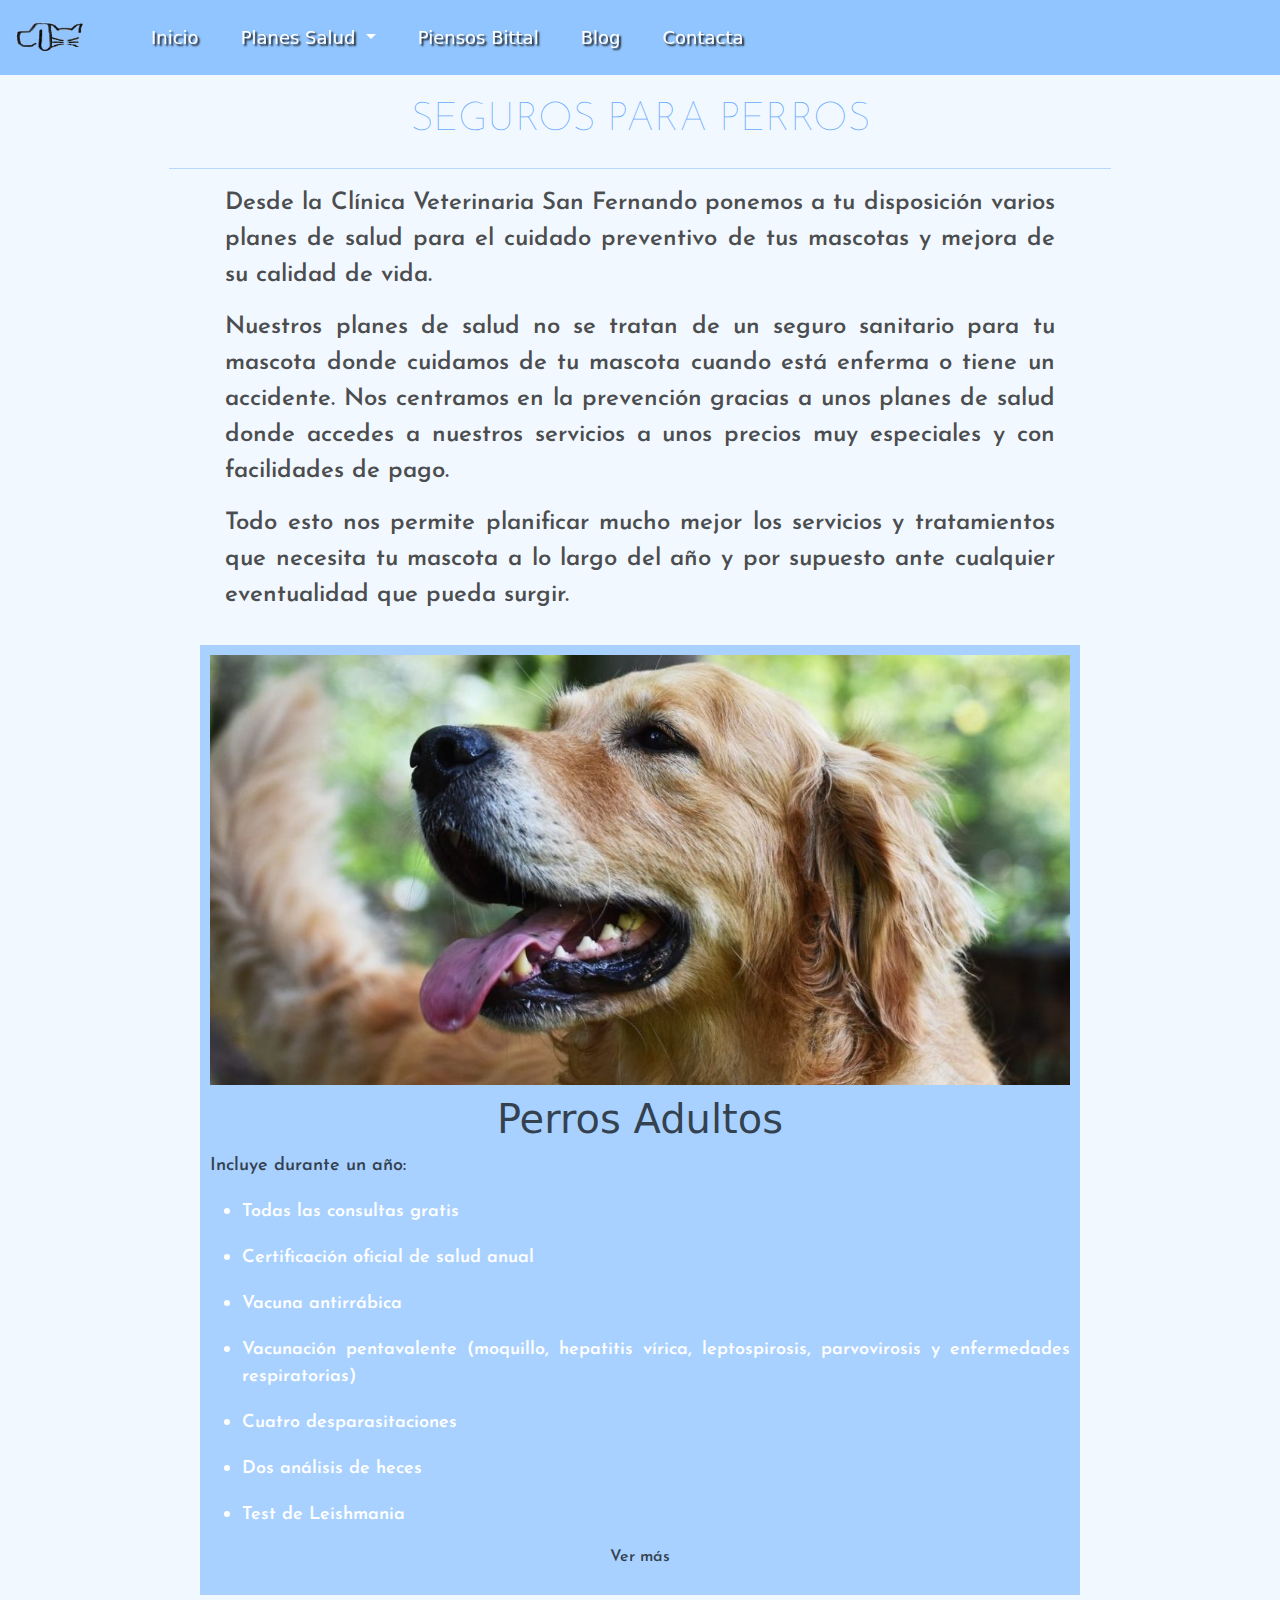
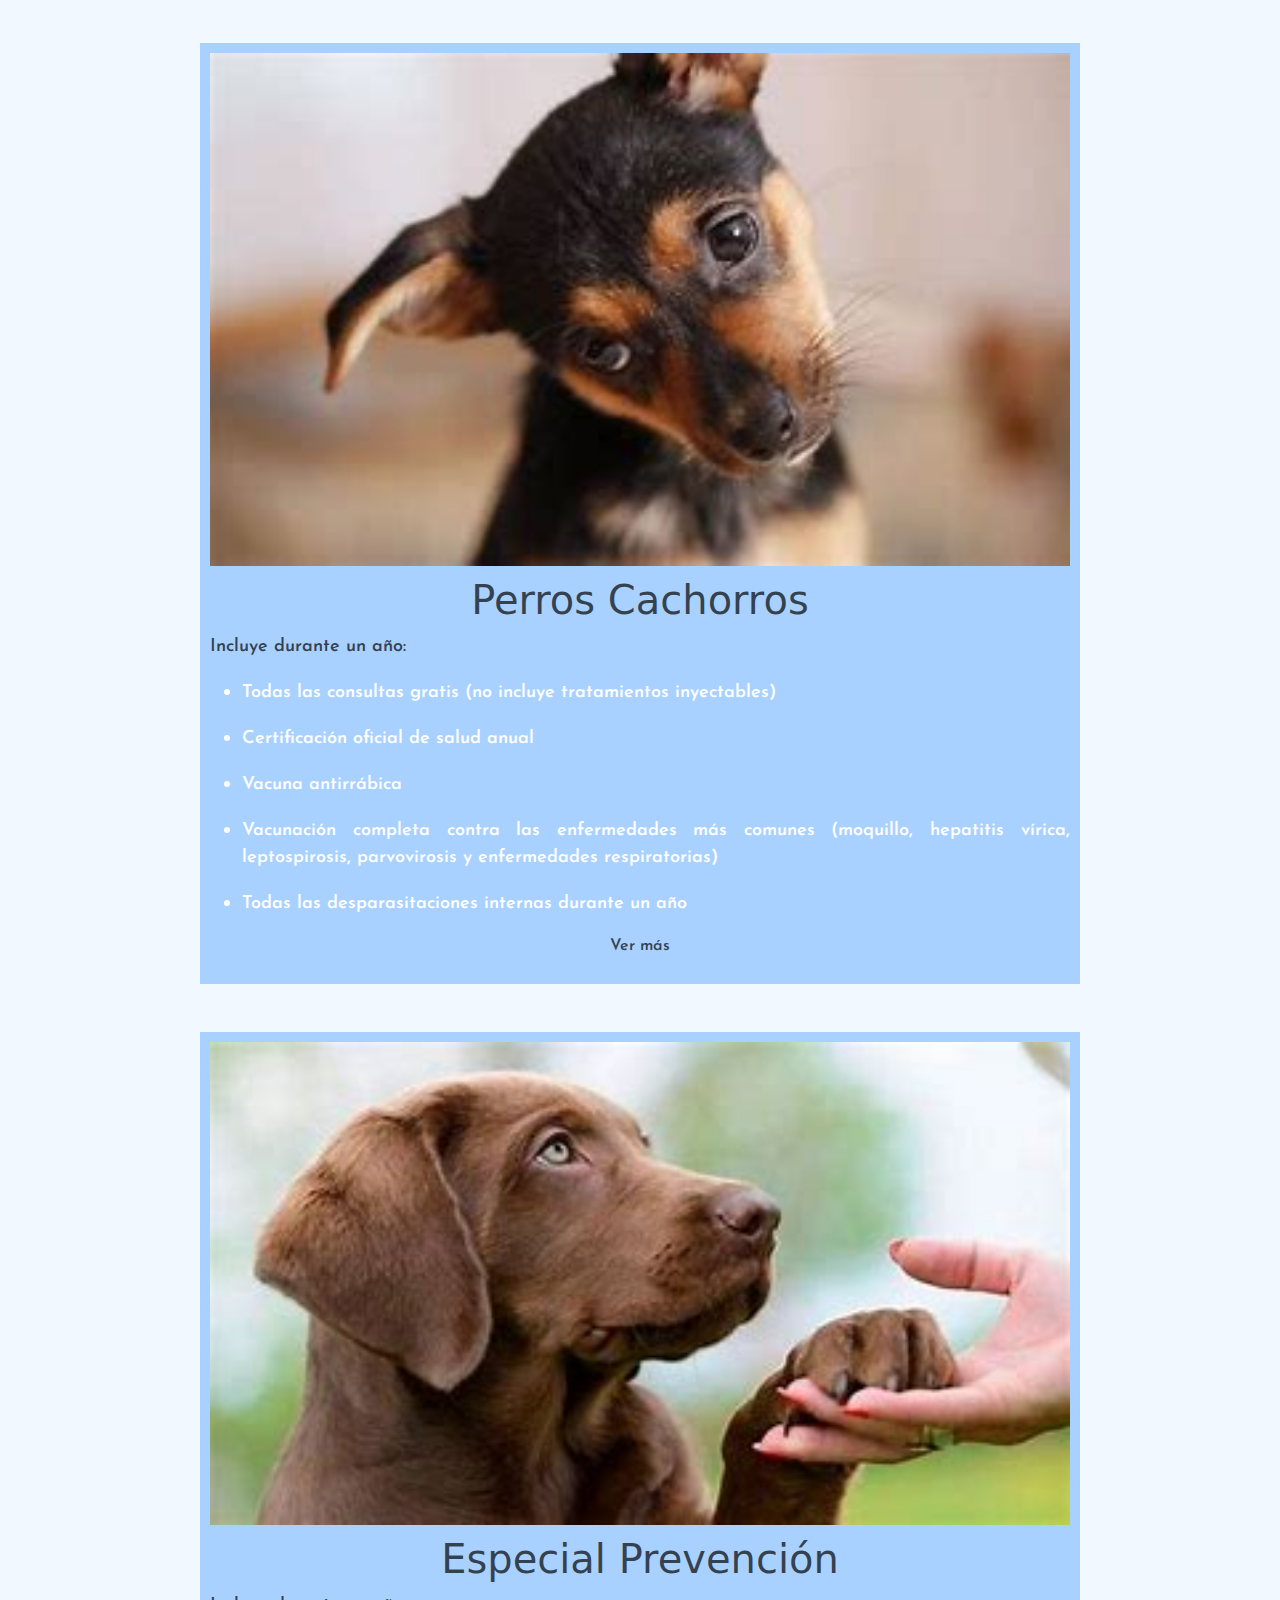
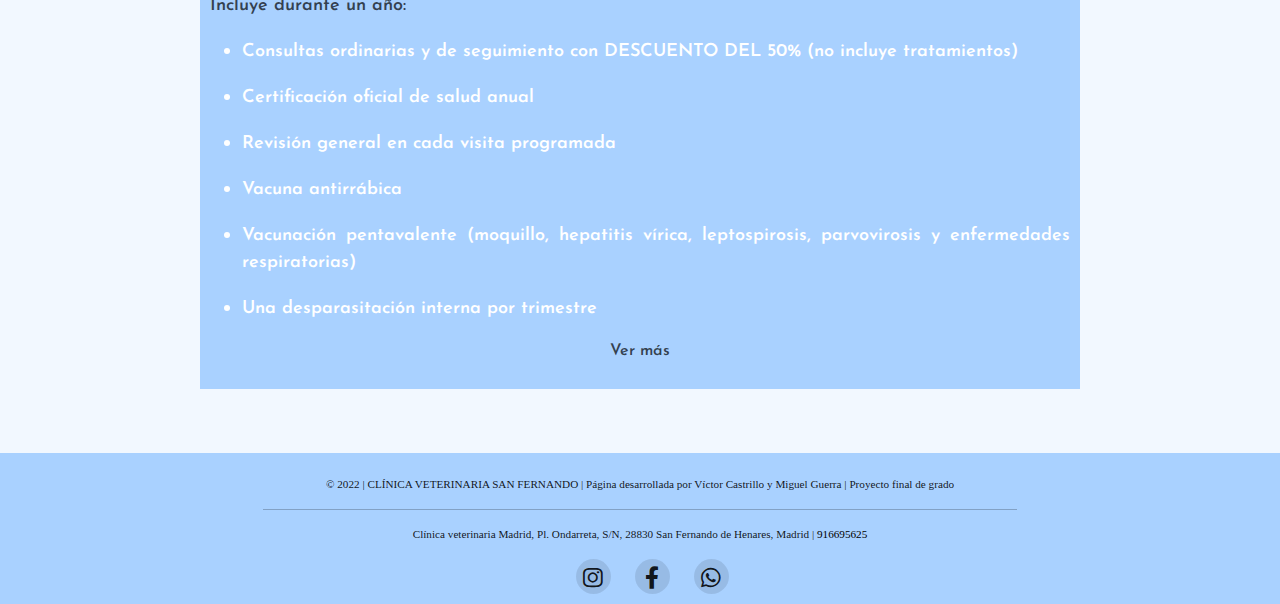
<file: planesSaludPerro.html>
<!DOCTYPE html>

<head>
    <html lang="es">
    <meta charset="UTF-8" />
    <meta http-equiv="X-UA-Compatible" content="IE=edge" />
    <meta name="viewport" content="width=device-width, initial-scale=1.0" />
    <title>Clinica San Fernando</title>
    <link rel="icon" href="img/logo.png" />
    <script src="vendor/bootstrap/js/bootstrap.bundle.min.js"></script>
    <link href="vendor/bootstrap/css/bootstrap.min.css" rel="stylesheet" />
    <link href="vendor/font-awesome/css/all.min.css" rel="stylesheet" type="text/css">
    <link href="style/styles.css" rel="stylesheet">
    <script src='https://ajax.googleapis.com/ajax/libs/jquery/3.6.0/jquery.min.js'></script>
    <script type="text/javascript" src="js/functions.js"></script>
</head>

<body class="container-fluid">

    <!-- MENU -->

    <div class="row fixed-top">
        <div class="col-12">
            <nav class="navbar navbar-expand-lg">
                <a href="/"><img src="img/logo.png" class="menu-img"></a>
                <button class="navbar-toggler menu-btt m-3" type="button" data-bs-toggle="collapse"
                    data-bs-target="#navbarSupportedContent" aria-controls="navbarSupportedContent"
                    aria-expanded="false" aria-label="Toggle navigation">
                    <span class="navbar-toggler-icon">
                        <i class="fa fa-bars"></i></span>
                </button>
                <div class="collapse navbar-collapse" id="navbarSupportedContent">
                    <ul class="navbar-nav mr-auto">
                        <li class="nav-item active">
                            <a class="nav-link menu-txt p-3" href="/">Inicio</a>
                        </li>
                        <li class="nav-item dropdown">
                            <a class="nav-link dropdown-toggle menu-txt p-3" href="#" id="navbarDropdown" role="button"
                                data-bs-toggle="dropdown" aria-expanded="true">
                                Planes Salud
                            </a>
                            <ul class="dropdown-menu"
                                style="background-color: rgba(0, 119, 255, 0.4); margin-top: 7.5px;"
                                aria-labelledby="navbarDropdown">
                                <li><a class="dropdown-item menu-txt p-3" href="planesSaludPerro">Perros</a></li>
                                <li><a class="dropdown-item menu-txt p-3" href="planesSaludGato">Gatos</a></li>
                            </ul>
                        </li>
                        <li class="nav-item active">
                            <a class="nav-link menu-txt p-3" href="piensos">Piensos Bittal</a>
                        </li>
                        <li class=" nav-item active">
                            <a class="nav-link menu-txt p-3" href="blog">Blog</a>
                        </li>
                        <li class=" nav-item active">
                            <a class="nav-link menu-txt p-3" href="contacta">Contacta</a>
                        </li>
                    </ul>
                </div>
            </nav>
        </div>
    </div>

    <!-- SEGUROS PARA PERROS -->

    <div class="row">
        <div class="col-12 text-center">
            <h3 class="title">SEGUROS PARA PERROS</h3>
        </div>
    </div>
    <hr>
    <div class="row">
        <div class="col-8 offset-2 planesText">
            <p>Desde la Clínica Veterinaria San Fernando ponemos a tu disposición varios planes de salud para el cuidado
                preventivo de tus mascotas y mejora de su calidad de vida.</p>
            <p>Nuestros planes de salud no se tratan de un seguro sanitario para tu mascota donde cuidamos de tu mascota
                cuando está enferma o tiene un accidente. Nos centramos en la prevención gracias a unos planes de salud
                donde accedes a nuestros servicios a unos precios muy especiales y con facilidades de pago.</p>
            <p>Todo esto nos permite planificar mucho mejor los servicios y tratamientos que necesita tu mascota a lo
                largo
                del año y por supuesto ante cualquier eventualidad que pueda surgir.</p>
        </div>
    </div>

    <!-- PRIMERA CITA -->

    <div class="plani">
        <div class="i"><img src="img/perros1.jpg" class="citaImg"></div>
        <h1 class="citaTitle text-center">Perros Adultos</h1>
        <p class="citaText2">Incluye durante un año:</p>
        <p class="citaText">
        <ul>
            <li class="citaText">
                <p>Todas las consultas gratis</p>
            </li>
            <li class="citaText">
                <p>Certificación oficial de salud anual</p>
            </li>
            <li class="citaText">
                <p>Vacuna antirrábica</p>
            </li>
            <li class="citaText">
                <p>Vacunación pentavalente (moquillo, hepatitis vírica, leptospirosis, parvovirosis y enfermedades
                    respiratorias)</p>
            </li>
            <li class="citaText">
                <p>Cuatro desparasitaciones</p>
            </li>
            <li class="citaText">
                <p>Dos análisis de heces</p>
            </li>
            <li class="citaText">
                <p>Test de Leishmania</p>
            </li>
        </ul>
        <div class="desplegable" id="1">
            <p class="citaText2">Además tendrás importantes descuentos:</p>
            <ul>
                <li class="citaText"><p>30% en cirugías y procedimientos clínicos realizados en la clínica</p>
                </li>
                <li class="citaText"><p>20% en electrocardiogramas, ecografías y radiografías</p></li>
                <li class="citaText"><p>20% en análisis de sangre y orina</p></li>
                <li class="citaText"><p>5% en tratamientos</p></li>
                <li class="citaText"><p>5% en vacuna de Leishmania</p></li>
                <li class="citaText"><p>10% en identificación microchip</p>/li>
                <li class="citaText"><p>10% en alimentación (piensos) y tienda</p></li>
            </ul>
        </div>
        <p class="planLink" id="L1">Ver más</p>
        <p class="planLink" id="L11">Ver menos</p>
    </div>

    <!-- SEGUNDA CITA -->

    <div class="planm">
        <div class="i"><img src="img/perros2.jpg" class="citaImg"></div>
        <h1 class="citaTitle text-center">Perros Cachorros</h1>
        <p class="citaText2">Incluye durante un año:</p>
        <p class="citaText">
        <ul>
            <li class="citaText">
                <p>Todas las consultas gratis (no incluye tratamientos inyectables)</p>
            </li>
            <li class="citaText">
                <p>Certificación oficial de salud anual</p>
            </li>
            <li class="citaText">
                <p>Vacuna antirrábica</p>
            </li>
            <li class="citaText">
                <p>Vacunación completa contra las enfermedades más comunes (moquillo, hepatitis vírica, leptospirosis,
                    parvovirosis y enfermedades respiratorias)</p>
            </li>
            <li class="citaText">
                <p>Todas las desparasitaciones internas durante un año</p>
            </li>
        </ul>
        <div class="desplegable" id="2">
            <p class="citaText2">Además tendrás importantes descuentos:</p>
            <ul>
                <li class="citaText"><p>30% en cirugías y procedimientos clínicos realizados en la clínica</p></li>
                <li class="citaText"><p>20% en electrocardiogramas, ecografías y radiografías</p></li>
                <li class="citaText"><p>20% en análisis de sangre y orina</p></li>
                <li class="citaText"><p>5% en tratamientos</p></li>
                <li class="citaText"><p>10% en vacuna de Leishmania</p></li>
                <li class="citaText"><p>10% en alimentación (piensos) y tienda</p></li>
            </ul>
        </div>
        <p class="planLink" id="L2">Ver más</p>
        <p class="planLink" id="L22">Ver menos</p>
    </div>

    <!-- TERCERA CITA -->

    <div class="pland">
        <div class="i"><img src="img/perros3.jpg" class="citaImg"></div>
        <h1 class="citaTitle text-center">Especial Prevención</h1>
        <p class="citaText2">Incluye durante un año:</p>
        <p class="citaText">
        <ul>
            <li class="citaText">
                <p>Consultas ordinarias y de seguimiento con DESCUENTO DEL 50% (no incluye tratamientos)</p>
            </li>
            <li class="citaText">
                <p>Certificación oficial de salud anual</p>
            </li>
            <li class="citaText">
                <p>Revisión general en cada visita programada</p>
            </li>
            <li class="citaText">
                <p>Vacuna antirrábica</p>
            </li>
            <li class="citaText">
                <p>Vacunación pentavalente (moquillo, hepatitis vírica, leptospirosis, parvovirosis y enfermedades
                    respiratorias)</p>
            </li>
            <li class="citaText">
                <p>Una desparasitación interna por trimestre</p>
            </li>
        </ul>
        <div class="desplegable" id="3">
            <p class="citaText2">Además tendrás importantes descuentos:</p>
            <ul>
                <li class="citaText"><p>30% en cirugías y procedimientos clínicos realizados en la clínica</p></li>
                <li class="citaText"><p>20% en electrocardiogramas, ecografías y radiografías</p></li>
                <li class="citaText"><p>20% en análisis de sangre y orina</p></li>
                <li class="citaText"><p>5% en tratamientos</p></li>
                <li class="citaText"><p>10% en vacuna de Leishmania</p></li>
                <li class="citaText"><p>10% en alimentación (piensos) y tienda</p></li>
            </ul>
        </div>
        <p class="planLink" id="L3">Ver más</p>
        <p class="planLink" id="L33">Ver menos</p>
    </div>
    <div style="width: 100%; float: left;">
        <div class="row contacta">
            <div class="personal col-12 text-center mt-2">
                <ul>
                    <li>&copy; 2022 | CLÍNICA VETERINARIA SAN FERNANDO | Página desarrollada por Víctor Castrillo y
                        Miguel
                        Guerra
                        | Proyecto final de grado</li>
                </ul>
                <hr class="hrPers">
                <ul>
                    <li>Clínica veterinaria Madrid, Pl. Ondarreta, S/N, 28830 San Fernando de Henares, Madrid | <a
                            href="tel:+916695625">916695625</a></li>
                </ul>
            </div>
            <div class="pers">
                <div>
                    <ul>
                        <li><a href="https://www.instagram.com/clinicaveterinariasanfernando/?hl=es"><i
                                    class="fab fa-instagram iconoSocial"></i></a></li>
                        <li><a href="https://www.facebook.com/clinicaveterinariasanfernando/?epa=SEARCH_BOX"><i
                                    class="iconoSocial fab fa-facebook-f"></i></a></li>
                        <li><a href="tel:+601262476"><i class="fab fa-whatsapp iconoSocial"></i></a></li>
                    </ul>
                </div>
            </div>
        </div>
    </div>

</body>

</html>
</file>
<file: style/styles.css>
@import url('https://fonts.googleapis.com/css2?family=Josefin+Sans:wght@300&display=swap');

* {
  padding: 0px;
  margin: 0px;
  box-sizing: border-box;
}

p{
  text-align: justify;
  text-justify:inherit;
  font-family: 'Josefin Sans', sans-serif;
  font-weight: 600;
}

*::-moz-selection {
  background: rgba(255, 255, 255, 0.7);
  color: rgb(0, 119, 255);
}

*::selection {
  background: rgba(255, 255, 255, 0.7);
  color: rgb(0, 119, 255);
}

body {
  background-color: rgba(0, 119, 255, 0.05);
}

.navbar {
  background-color: rgba(0, 119, 255, 0.4);
}

.img-piensos {
  width: 50%;
  margin-bottom: 10%;
}

.linkSocial {
  text-decoration: none;
}

.menu-txt {
  color: white;
  text-shadow: 2px 2px 2px rgba(0, 0, 0, 0.9);
  font-size: large;
  transition: all .75s;
  margin-left: 10px;
}

.menu-txt:hover {
  color: rgba(0, 119, 255, 0.9);
  text-shadow: 1px 1px 1px rgba(0, 0, 0, 0.9);
  transform: scale(1.1);
}

.menu-txt:focus {
  color: rgb(0, 119, 255);
  text-shadow: none;
  margin-left: 50px;
}

.menu-img {
  width: 100px;
  margin-right: 25px;
  transition: all 1s;
}

.menu-img:hover {
  transform: scale(1.15);
}

.menu-btt {
  color: white;
}

.menu-btt:focus {
  outline: none;
  box-shadow: none;
}

.logotype {
  margin-bottom: 1rem;
}

.mapShadow {
  box-shadow: 0px 0px 40px 5px rgba(0, 119, 255, 0.3);
  -webkit-box-shadow: 0px 0px 40px 5px rgba(0, 119, 255, 0.3);
  -moz-box-shadow: 0px 0px 40px 5px rgba(0, 119, 255, 0.3);
  border-radius: 10px;
}

.inicio {
  height: 500px;
  background-image: url(../img/inicioimg.jpg);
  margin-bottom: 50px;
  position: relative;
  background-size: cover;
  background-repeat: no-repeat;
  background-position: center;
  display: flex;
  justify-content: center;
  align-items: center;
}

.cvs {
  font-family: "Baloo 2";
  font-weight: 800;
  font-size: 4rem;
  color: white;
  text-align: center;
  text-shadow: 0px 0px 3px rgba(0, 0, 0, 0.76);
  display: none;
}


.txt-inicio {
  background-color: rgba(0, 119, 255, 0.3);
  color: white;
  margin: 40px;
  padding: 10px;
  font-weight: 600;
  font-size: larger;
  align-items: center;
}

.ima {
  width: 40%;
  float: left;
}

.tex {
  width: 55%;
  margin-left: 2.5%;
  float: left;
}

.contacta {
  padding-left: 0;
  padding-right: 0;
  background-color: rgba(0, 119, 255, 0.3);
  font-family: "Baloo 2";
  align-items: center;
  padding-bottom: 10px;
  padding-top: 10px;
  margin-top: 2rem;
}

.personal ul {
  padding: 0;
  margin: 0;
  list-style: none;
}

.personal p {
  margin: 0;
  color: rgba(0, 0, 0, 0.9);
  font-size: 20px;
  text-decoration: underline;
}

.icono {
  color: rgba(0, 0, 0, 0.9);
  font-size: 1rem;
}

.personal a {
  text-decoration: none;
  color: rgb(0, 0, 0);
  transition: all .5s;
}

.personal li {
  color: rgba(0, 0, 0, 0.9);
  font-size: 1rem;
  text-align: center;
  margin: 5px;
}

.personal a:hover {
  color: rgb(0, 119, 255);
  text-shadow: none;
  transform: scale(1.5);
}

.social {
  text-align: center;
  display: flex;
  flex-direction: column;
}

.social:hover {
  transition: all 0.5s;
  color: rgb(0, 119, 255);
}

.social a {
  text-decoration: none;
  color: rgba(0, 0, 0, 0.7);
  margin: 5px;
}

.social a:hover {
  transition: all 0.5s;
  color: rgb(0, 119, 255);
}

.logotype {
  margin-bottom: 1rem;
}

.title {
  font-family: 'Josefin Sans', sans-serif;
  font-weight: lighter;
  font-size: 2.5rem;
  color: rgb(0, 119, 255);
  margin-top: 6rem;
  display: none;
}

.titulo {
  font-family: 'Josefin Sans', sans-serif;
  font-weight: lighter;
  font-size: 2.5rem;
  color: rgb(0, 119, 255);
  margin-top: 2rem;
  margin-bottom: 2rem;
  display: none;
}

.mapa {
  height: 450px;
  margin-bottom: 2rem;
}

.contactaRedes {
  margin-top: 2rem;
  align-items: center;
}

.iconoSocial {
  width: 50px;
  height: 50px;
  margin-left: 20px;
  display: flex;
  justify-content: center;
  border-radius: 50%;
  position: relative;
  font-size: 3rem;
  color: rgba(0, 0, 0, 0.9);
  background: rgba(0, 0, 0, 0.1);
  float: left;
  text-align: center;
  padding-top: 7.5px;
}

.pers ul {
  padding: 0;
  margin: 0;
  list-style: none;
  display: flex;
  justify-content: center;
  margin-top: .7rem;
  margin-bottom: .5rem;
}

.pers i {
  font-size: 2rem;
  text-align: center;
  padding-top: .5rem;
  margin-left: 1.5rem;
}

.pers li:hover i {
  transition: all 1.5s;
  transform: rotate3d(-1, 1, 0, 360deg) scale(1.3);
}

.redesContainer {
  padding: 4rem 1rem;
  height: 350px;
  display: flex;
  flex-direction: column;
  align-items: center;
  border-top: 0.3125rem solid;
  margin-bottom: 2rem;
  border-radius: 0.3125rem;
  transition: 1s;
}

.redesContainer:hover {
  transform: scale(1.02);
}

.redesContainer:hover i {
  transition: all 1.5s;
  transform: rotateZ(360deg) scale(0.85);
}

.redesContainer p {
  font-size: 1.3rem;
  margin: 0;
}

.redesContainer .socialText {
  font-size: 2rem;
  margin: 1rem 0;
}

.horary {
  padding: 2.75rem .1rem;
  display: flex;
  flex-direction: column;
  align-items: center;
  border-top: 0.3125rem solid;
  margin-bottom: 2rem;
  border-radius: 0.3125rem;
  transition: 1s;
}

.horary:hover {
  transform: scale(1.02);
}

.horary:hover i {
  transition: all 1.5s;
  transform: rotateZ(360deg) scale(0.85);
}

.horary p {
  font-size: 1.3rem;
  margin: 0;
}

.horary .socialText {
  font-size: 2rem;
  margin: 1rem 0;
}

.iconSocial {
  width: 100px;
  height: 100px;
  margin: 0;
  display: flex;
  justify-content: center;
  border-radius: 50%;
  position: relative;
  font-size: 3rem;
}

.iconSocial::before {
  position: absolute;
  top: 25%;
  left: 30%;
}

.facebook .iconSocial::before {
  position: absolute;
  top: 25%;
  left: 35%;
}

.horario {
  border-color: rgb(0, 119, 255);
  -webkit-box-shadow: 0px 1px 0px 1px rgb(0, 119, 255);
  -moz-box-shadow: 0px 1px 0px 1px rgb(0, 119, 255);
  box-shadow: 0px 1px 0px 1px rgb(0, 119, 255);
}

.horario:hover {
  background: rgba(0, 119, 255, 0.1);
  box-shadow: inset 0 0 5px rgb(0, 119, 255);
}

.horario .iconSocial {
  color: rgb(0, 119, 255);
  background: rgb(134, 190, 255);
}
.icSocImg{
  width: 55px;
  height: 55px;
  margin-top: 22px;
}

.horario .socialText {
  color: rgb(0, 119, 255);
}

.hor {
  color: rgb(0, 119, 255);
  font-size: 1.5rem;
  text-decoration: none;
}

.phone {
  border-color: #313131;
  -webkit-box-shadow: 0px 1px 0px 1px #313131;
  -moz-box-shadow: 0px 1px 0px 1px #313131;
  box-shadow: 0px 1px 0px 1px #313131;
}

.phone:hover {
  background: rgba(49, 49, 49, 0.05);
  box-shadow: inset 0 0 5px #313131;
}

.phone .iconSocial {
  color: #313131;
  background: #d4d4d4;
}

.phone .socialText {
  color: #313131;
}

.ph {
  color: #313131;
  font-size: 1.5rem;
  text-decoration: none;
}

.ph:hover {
  color: #313131;
}

.whatsapp {
  border-color: #12ca4c;
  -webkit-box-shadow: 0px 1px 0px 1px #12ca4c;
  -moz-box-shadow: 0px 1px 0px 1px #12ca4c;
  box-shadow: 0px 1px 0px 1px #12ca4c;
}

.whatsapp:hover {
  background: rgba(18, 202, 76, 0.05);
  box-shadow: inset 0 0 5px #12ca4c;
}

.whatsapp .iconSocial {
  color: #12ca4c;
  background: #c2f3d3;
}

.whatsapp .socialText {
  color: #12ca4c;
}

.ws {
  color: #12ca4c;
  font-size: 1.5rem;
  text-decoration: none;
}

.ws:hover {
  color: #12ca4c;
}

.instagram {
  border-color: #b30d6e;
  -webkit-box-shadow: 0px 1px 0px 1px #b30d6e;
  -moz-box-shadow: 0px 1px 0px 1px #b30d6e;
  box-shadow: 0px 1px 0px 1px #b30d6e;
}

.instagram:hover {
  background: rgba(179, 13, 110, 0.05);
  box-shadow: inset 0 0 5px #b30d6e;
}

.instagram .iconSocial {
  color: #b30d6e;
  background: #ddbdd0;
}

.instagram .socialText {
  color: #b30d6e;
}

.insta {
  text-decoration: none;
  color: #b30d6e;
  font-size: 1.2rem;
}

.insta:hover {
  color: #b30d6e;
}

.facebook {
  border-color: rgb(24, 111, 175);
  -webkit-box-shadow: 0px 1px 0px 1px rgb(24, 111, 175);
  -moz-box-shadow: 0px 1px 0px 1px rgb(24, 111, 175);
  box-shadow: 0px 1px 0px 1px rgb(24, 111, 175);
}

.facebook:hover {
  background: rgba(24, 112, 175, 0.05);
  box-shadow: inset 0 0 5px rgb(24, 111, 175);
}

.facebook .iconSocial {
  color: rgb(24, 111, 175);
  background: rgb(178, 205, 224);
}

.facebook .socialText {
  color: rgb(24, 111, 175);
}

.fb {
  text-decoration: none;
  color: rgb(24, 111, 175);
  font-size: 1.2rem;
}

.fb:hover {
  color: rgb(24, 111, 175);
}

hr {
  background-color: rgb(0, 119, 255);
  width: 75%;
  margin-left: 12.5%;
}

.hrPers {
  background-color: rgba(0, 0, 0, 0.9);
  width: 60%;
  margin-left: 20%;
}

.piensos {
  margin-top: 6rem;
}

.imagePiensos{
  width: 30%;
  margin: 5%;
}

.txt-piensos{
  font-size: larger;
}

.pi {
  padding: 2.75rem .1rem;
  display: flex;
  flex-direction: column;
  align-items: center;
  border-top: 0.3125rem solid;
  margin-bottom: 2rem;
  border-radius: 0.3125rem;
  transition: 1s;
}

.pi:hover {
  transform: scale(1.02);
}

.pi:hover img {
  transition: all 1.5s;
  transform: scale(1.2);
}

.pi p {
  font-size: 1.3rem;
  margin: 0;
}

.pi .socialText {
  font-size: 2rem;
  margin: 1rem 0;
}

.pien {
  border-color: rgb(0, 119, 255);
  -webkit-box-shadow: 0px 1px 0px 1px rgb(0, 119, 255);
  -moz-box-shadow: 0px 1px 0px 1px rgb(0, 119, 255);
  box-shadow: 0px 1px 0px 1px rgb(0, 119, 255);
  padding: 3rem;
}

.pien:hover {
  background: rgba(0, 119, 255, 0.1);
  box-shadow: inset 0 0 5px rgb(0, 119, 255);
}

.pien .iconSocial {
  color: rgb(0, 119, 255);
  background: rgb(134, 190, 255);
}

.pien .socialText {
  color: rgb(0, 119, 255);
}

.p {
  color: rgb(0, 119, 255);
  font-size: 1.5rem;
  text-decoration: none;
}

.citai {
  width: 38.25%;
  margin-left: 7.5%;
  margin-right: 3.75%;
  margin-bottom: 2rem;
  margin-top: 1rem;
  background-color: rgba(0, 119, 255, 0.3);
  padding: 10px;
  float: left;
}

.citad {
  width: 38.25%;
  margin-right: 7.5%;
  margin-left: 3.75%;
  margin-bottom: 2rem;
  margin-top: 1rem;
  background-color: rgba(0, 119, 255, 0.3);
  padding: 10px;
  float: left;
}

.citaImg {
  height: auto;
  width: 100%;
  transition: all .75s;
}

.citaImg:hover {
  transform: scale(1.2);
  transform: scale(1.2);
}

.i {
  overflow: hidden;
}

.citaTitle {
  color: rgba(0, 0, 0, 0.7);
  margin: 10px;
}

.planesText {
  color: rgba(0, 0, 0, 0.7);
  font-size: x-large;
}

.citaText {
  color: white;
  font-size: large;
}

.citaText2 {
  color: rgba(0, 0, 0, 0.7);
  font-size: large;
}

.citaLink {
  color: rgba(0, 0, 0, 0.7);
}

.desplegable {
  display: none;
}

.separador {
  height: 1px;
  float: left;
  width: 100%;
}

.plani {
  width: 26.6%;
  margin-left: 5%;
  margin-right: 2.5%;
  margin-bottom: 2rem;
  margin-top: 1rem;
  background-color: rgba(0, 119, 255, 0.3);
  padding: 10px;
  float: left;
}

.planm {
  width: 26.6%;
  margin-left: 2.5%;
  margin-right: 2.5%;
  margin-bottom: 2rem;
  margin-top: 1rem;
  background-color: rgba(0, 119, 255, 0.3);
  padding: 10px;
  float: left;
}

.pland {
  width: 26.6%;
  margin-left: 2.5%;
  margin-right: 5%;
  margin-bottom: 2rem;
  margin-top: 1rem;
  background-color: rgba(0, 119, 255, 0.3);
  padding: 10px;
  float: left;
}

.planLink {
  color: rgba(0, 0, 0, 0.7);
  text-align: center;
}

.envio {
  background-color: rgba(0, 119, 255, 0.3);
  color: rgba(0, 0, 0, 0.7);
  margin-bottom: 2rem;
  transition: all 1s;
}

.envio:hover {
  background-color: rgba(0, 119, 255, 0.6);
  color: white;
  transform: scale(1.1);
}

.form-group {
  margin-top: 1rem;
}

.dropdown-menu>li>a:hover {
  background-color: transparent;
}

.formulario {
  align-items: center;
}

.grande {
  height: 100px;
}

.error {
  background: linear-gradient(90deg, rgba(255, 0, 0, 0.2), red, rgba(255, 0, 0, 0.2));
  color: white;
  font-size: 1rem;
  text-align: center;
  align-items: center;
  width: 100%;
  border-radius: 5px;
  padding: 5px;
}

.ok {
  background: linear-gradient(90deg, rgba(3, 184, 3, 0.3), rgb(3, 184, 3), rgba(3, 184, 3, 0.3));
  color: white;
  font-size: 1rem;
  text-align: center;
  align-items: center;
  width: 100%;
  border-radius: 5px;
  padding: 5px;
}

.fast-spin {
  -webkit-animation: fa-spin .75s infinite linear;
  animation: fa-spin .75s infinite linear;
}

@media only screen and (max-width: 850px) {

  .piensos h3 {
    font-size: 1.5rem;
  }

  .txt-piensos{
    font-size: small;
  }

  .planesText {
    font-size: medium;
  }

  .citaText {
    font-size: medium;
  }

  .citaText2 {
    font-size: medium;
  }

  .error {
    font-size: .6rem;
  }

  .ok {
    font-size: .6rem;
  }

}

@media only screen and (max-width: 1180px) {

  .citai {
    width: 90%;
    margin-right: 5%;
    margin-left: 5%;
    margin-bottom: 2rem;
    margin-top: 1rem;
    background-color: rgba(0, 119, 255, 0.3);
    padding: 10px;
    float: left;
  }

  .citad {
    width: 90%;
    margin-right: 5%;
    margin-left: 5%;
    margin-bottom: 2rem;
    margin-top: 1rem;
    background-color: rgba(0, 119, 255, 0.3);
    padding: 10px;
    float: left;
  }

  .plani {
    width: 90%;
    margin-right: 5%;
    margin-left: 5%;
    margin-bottom: 2rem;
    margin-top: 1rem;
    background-color: rgba(0, 119, 255, 0.3);
    padding: 10px;
    float: left;
  }

  .planm {
    width: 90%;
    margin-right: 5%;
    margin-left: 5%;
    margin-bottom: 2rem;
    margin-top: 1rem;
    background-color: rgba(0, 119, 255, 0.3);
    padding: 10px;
    float: left;
  }

  .pland {
    width: 70%;
    margin-right: 15%;
    margin-left: 15%;
    margin-bottom: 2rem;
    margin-top: 1rem;
    background-color: rgba(0, 119, 255, 0.3);
    padding: 10px;
    float: left;
  }

}

@media only screen and (max-width: 1400px) {

  .redesContainer p {
    font-size: 0.9rem;
  }

  .ima {
    width: 100%;
    margin-bottom: 5%;
  }

  .tex {
    width: 100%;
    margin-left: 0%;
  }

  .inicio h1 {
    font-size: 2rem;
  }

  .redesContainer:hover {
    transform: none;
  }

  .img-piensos {
    width: 80%;
  }

  .citai {
    width: 70%;
    margin-right: 15%;
    margin-left: 15%;
    margin-bottom: 2rem;
    margin-top: 1rem;
    background-color: rgba(0, 119, 255, 0.3);
    padding: 10px;
    float: left;
  }

  .citad {
    width: 70%;
    margin-right: 15%;
    margin-left: 15%;
    margin-bottom: 2rem;
    margin-top: 1rem;
    background-color: rgba(0, 119, 255, 0.3);
    padding: 10px;
    float: left;
  }

  .plani {
    width: 70%;
    margin-right: 15%;
    margin-left: 15%;
    margin-bottom: 2rem;
    margin-top: 1rem;
    background-color: rgba(0, 119, 255, 0.3);
    padding: 10px;
    float: left;
  }

  .planm {
    width: 70%;
    margin-right: 15%;
    margin-left: 15%;
    margin-bottom: 2rem;
    margin-top: 1rem;
    background-color: rgba(0, 119, 255, 0.3);
    padding: 10px;
    float: left;
  }

  .pland {
    width: 70%;
    margin-right: 15%;
    margin-left: 15%;
    margin-bottom: 2rem;
    margin-top: 1rem;
    background-color: rgba(0, 119, 255, 0.3);
    padding: 10px;
    float: left;
  }

  .iconoSocial {
    width: 35px;
    height: 35px;
    margin-left: 10px;
    display: flex;
    justify-content: center;
    border-radius: 50%;
    position: relative;
    font-size: 3rem;
    color: rgba(0, 0, 0, 0.9);
    background: rgba(0, 0, 0, 0.1);
    float: left;
    text-align: center;
    padding-top: 7.5px;
  }

  .pers ul {
    padding: 0;
    margin: 0;
    list-style: none;
    margin-top: .7rem;
  }

  .pers li i {
    font-size: 1.4rem;
    text-align: center;
  }

  .personal li {
    font-size: .7rem;
  }

  .txt-inicio {
    width: 100%;
    margin-left: 0%;
  }

}
</file>
